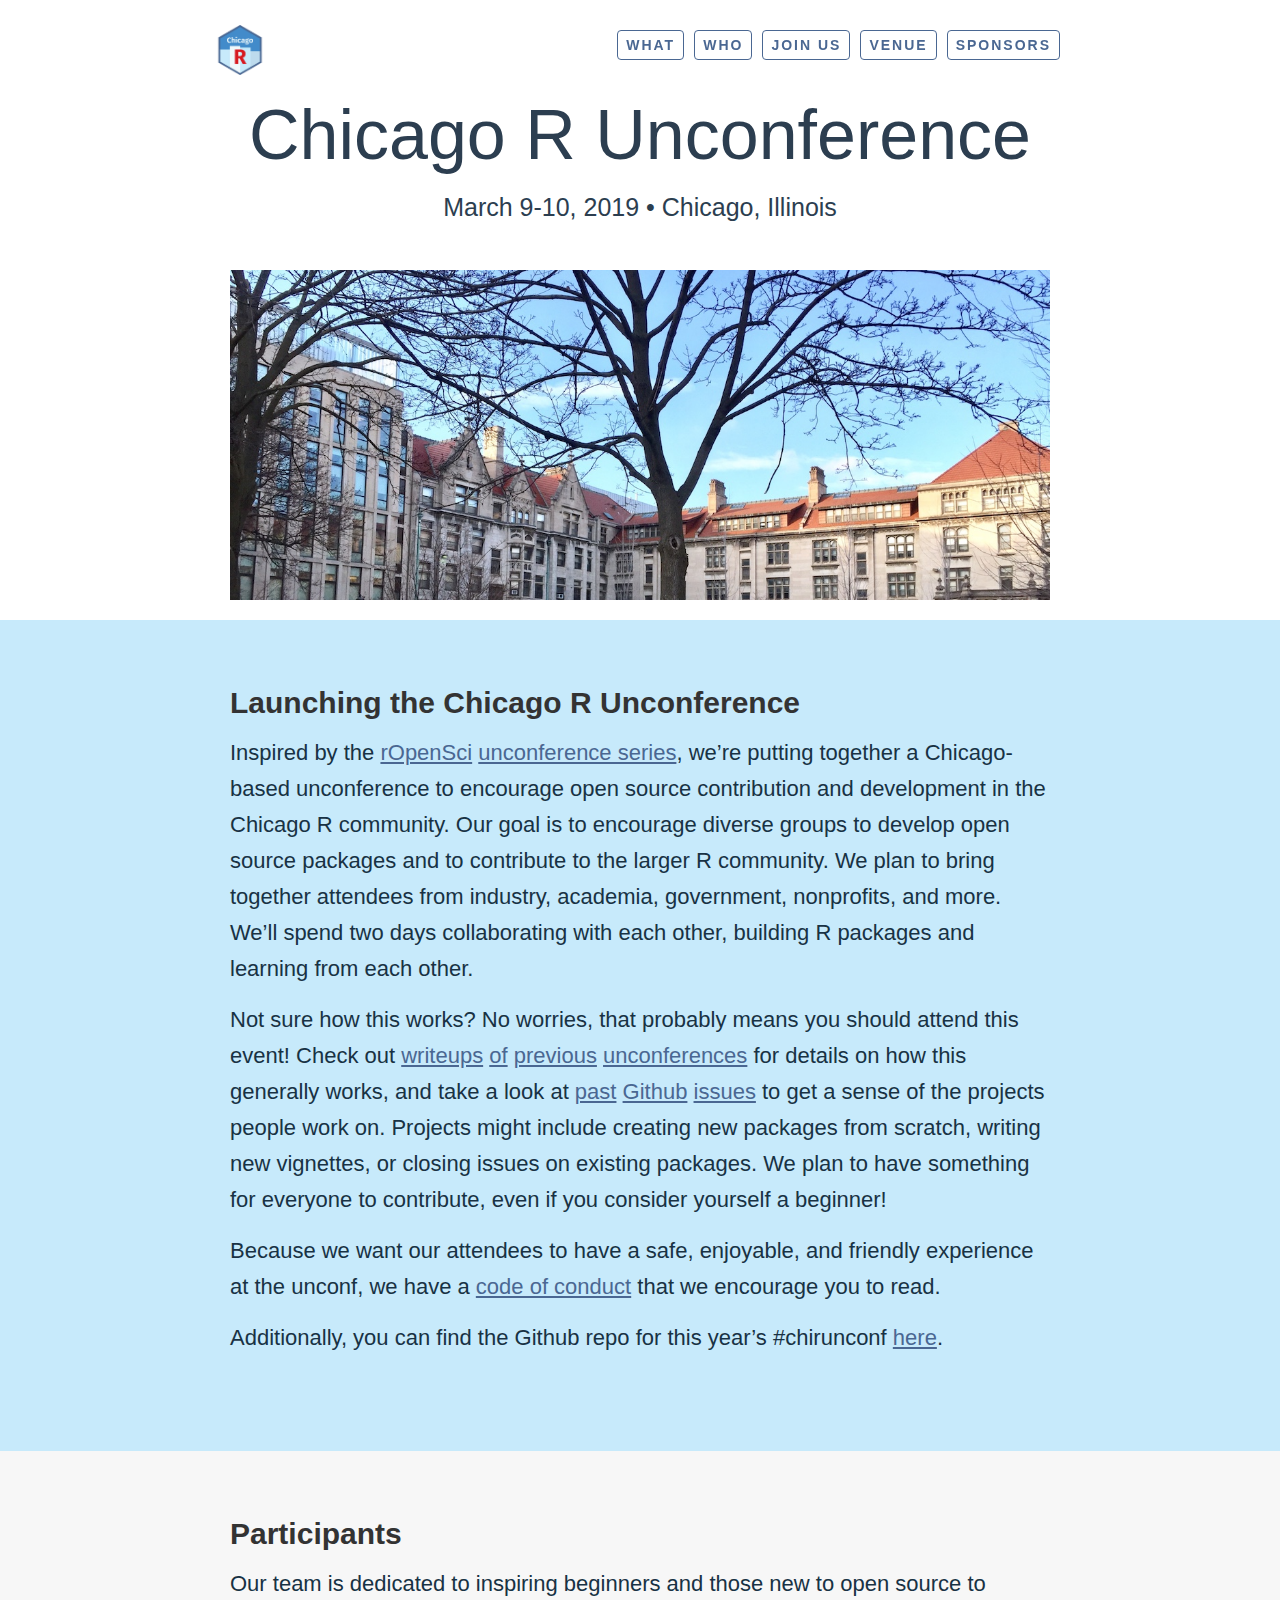
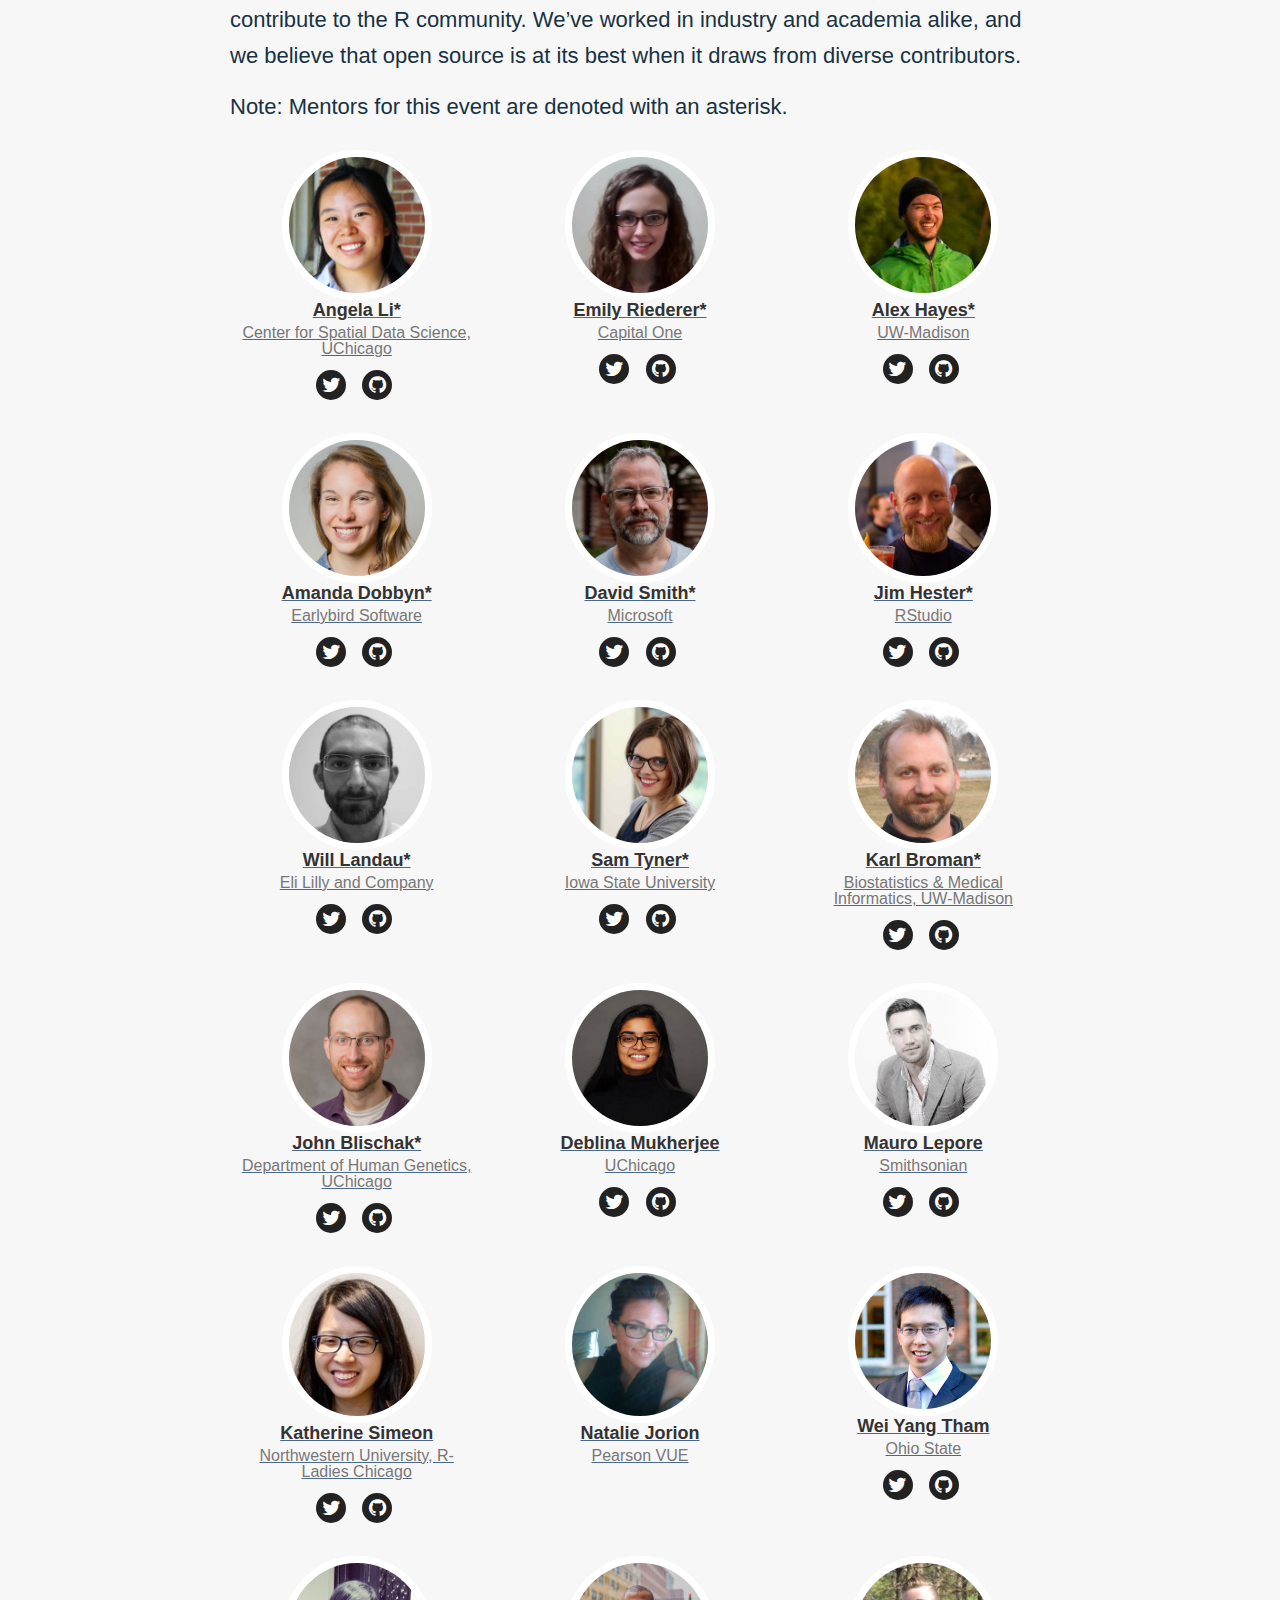
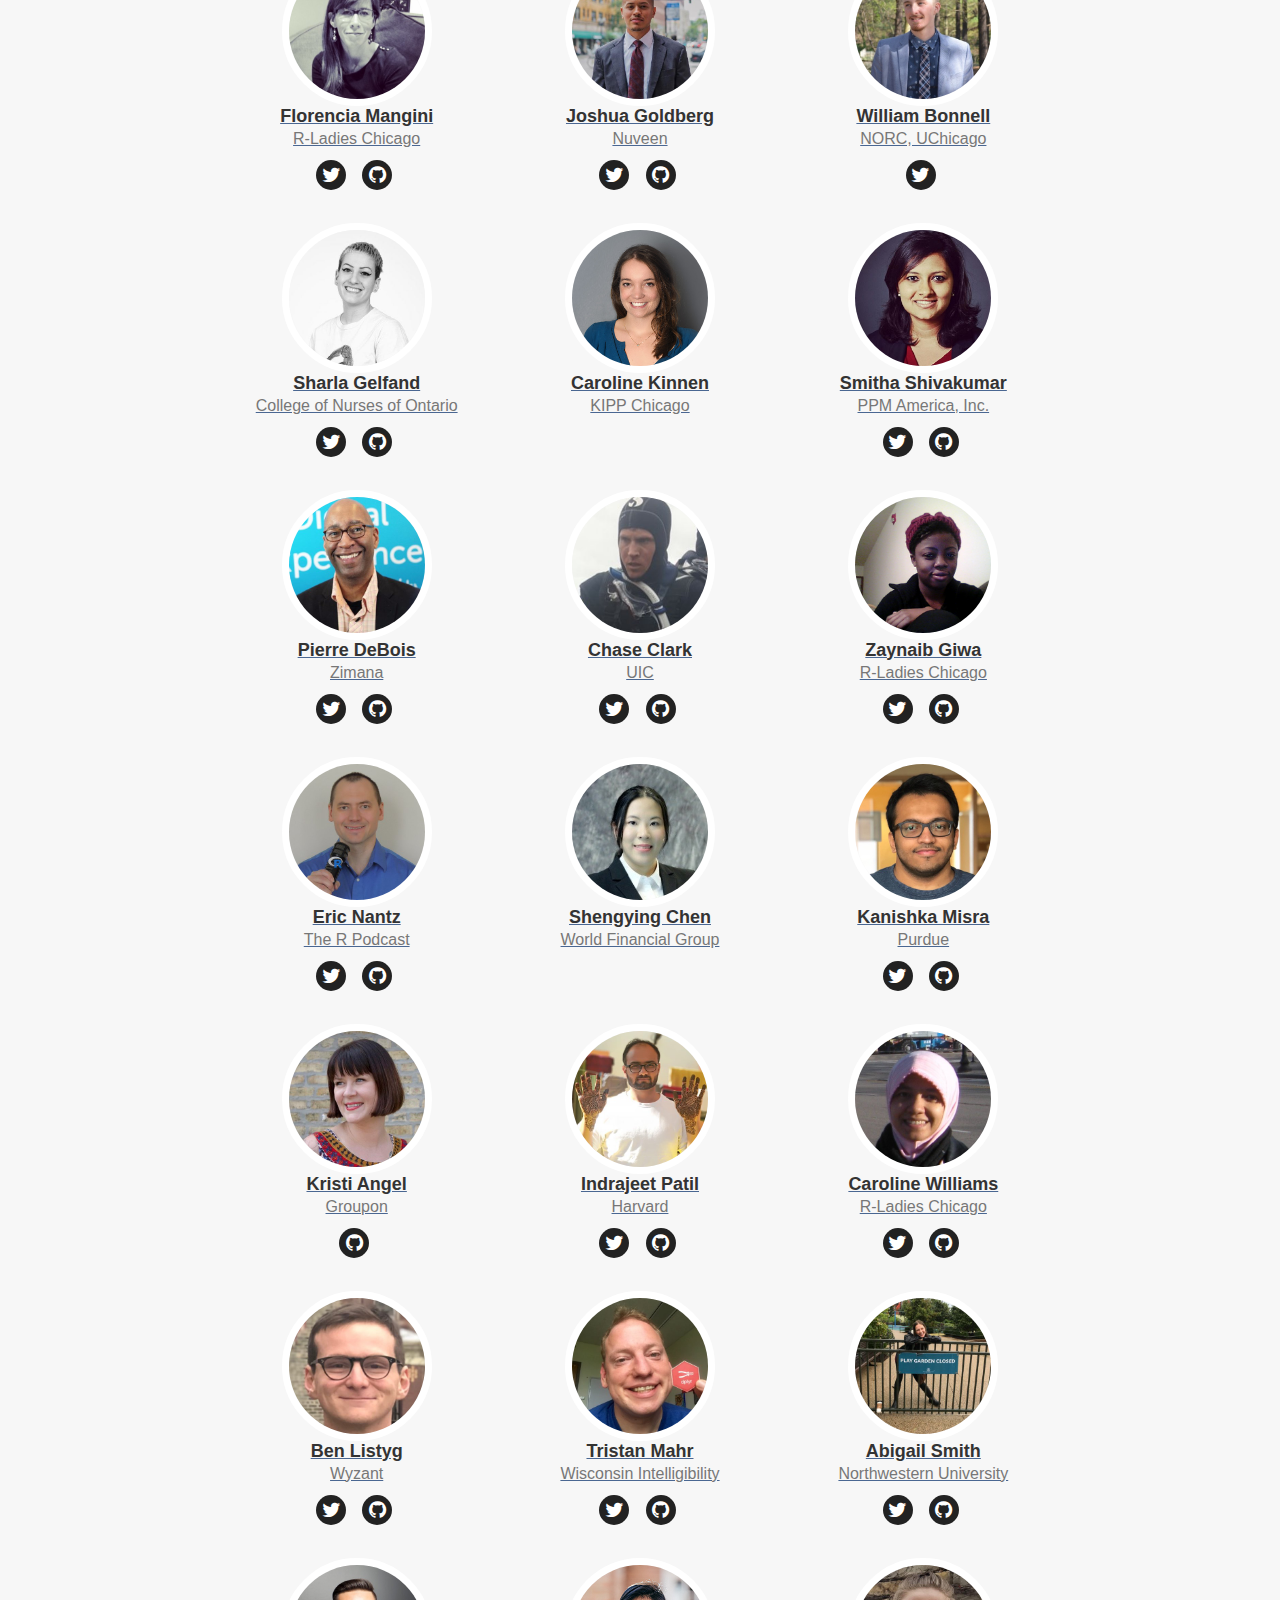
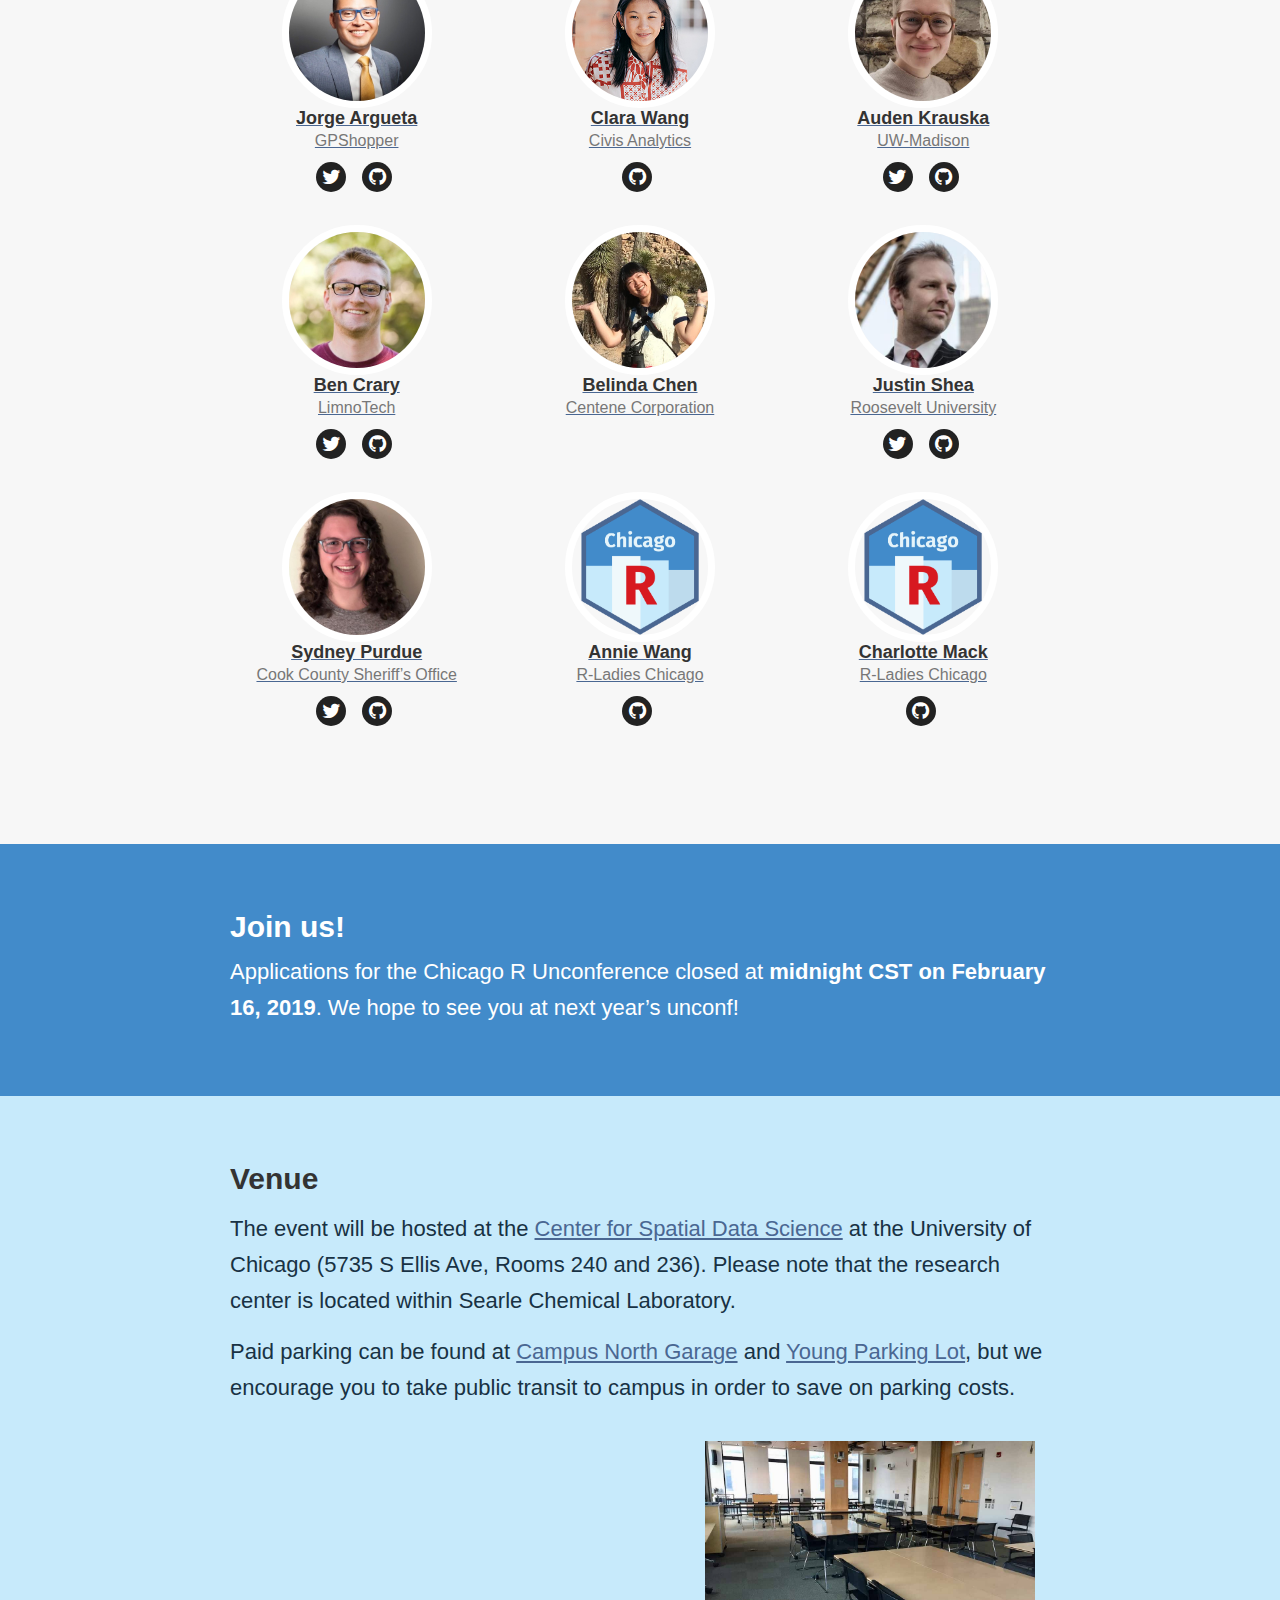
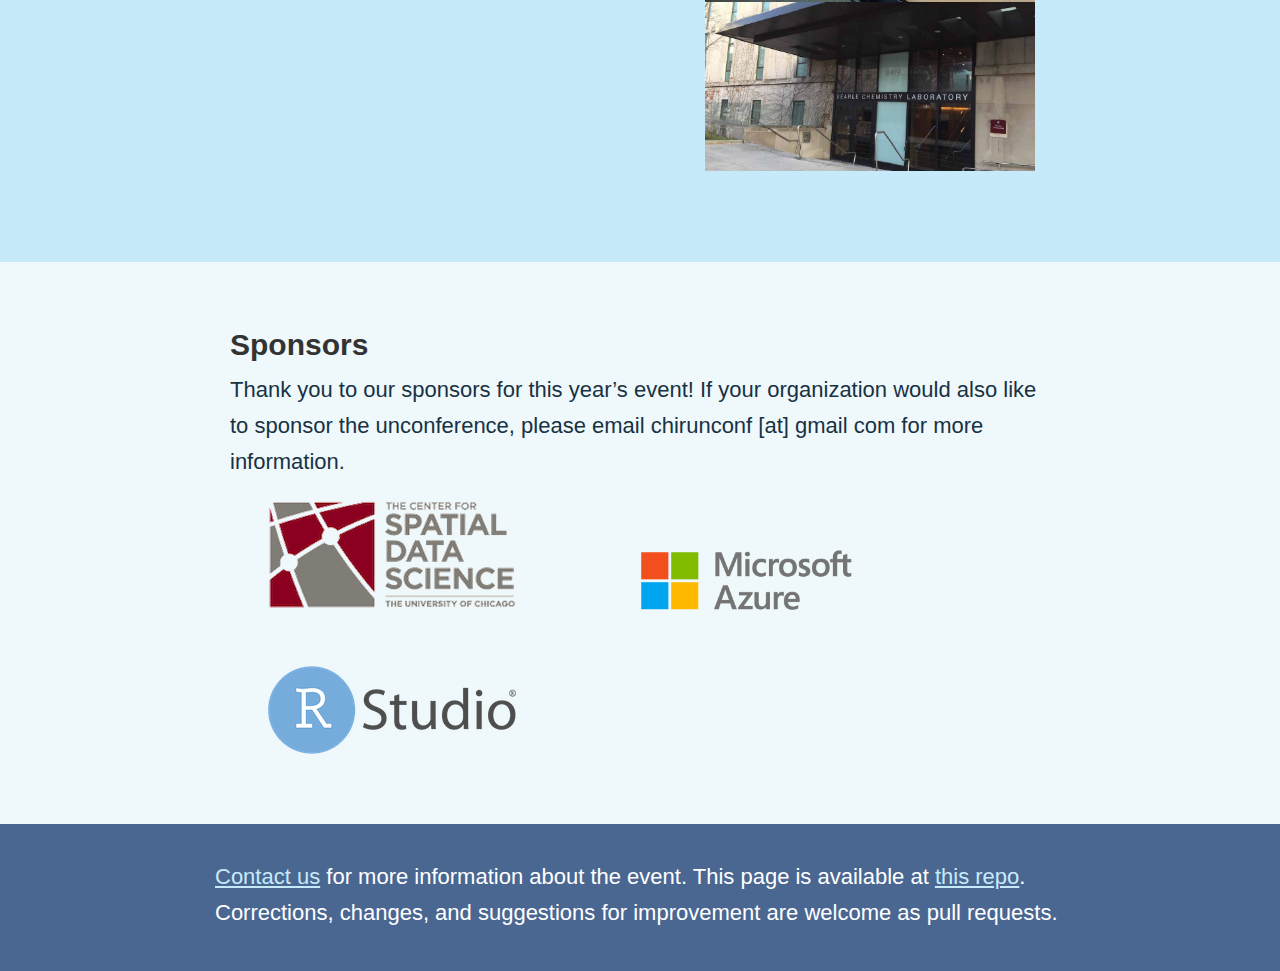
<file: index.html>
<!DOCTYPE html>
<html lang="en-us">

  <head>
  <meta charset="utf-8">
  <meta http-equiv="X-UA-Compatible" content="IE=edge">
  <meta name="viewport" content="width=device-width, initial-scale=1">
  <meta name="description" content="Chicago, Illinois. March 9-10 2018">
  <meta name="author" content="Chicago R Unconference">
  <meta name="generator" content="Hugo 0.49" />
  <title>Chicago R Unconference</title>
  <!-- Stylesheets -->
  <link href="/css/bootstrap-v3.3.7/bootstrap.min.css" rel="stylesheet">
  <link href="/css/ropensci.css" rel="stylesheet">
  <link href="/css/jquery.form-validator-v2.3.44/theme-default.min.css" rel="stylesheet">

  

  <!-- Custom Fonts -->
  <link href="/font-awesome-v4.7.0/css/font-awesome.min.css" rel="stylesheet" type="text/css">

  
    <link href="//fonts.googleapis.com/css?family=Droid+Serif:400,700,400italic,700italic" rel="stylesheet" type="text/css">
    <link href="//fonts.googleapis.com/css?family=Roboto+Slab:400,100,300,700" rel="stylesheet" type="text/css">
    <link href="https://fonts.googleapis.com/css?family=Montserrat" rel="stylesheet">
  

  

  <!-- HTML5 Shim and Respond.js IE8 support of HTML5 elements and media queries -->
  <!-- WARNING: Respond.js doesn't work if you view the page via file:// -->
  <!--[if lt IE 9]>
  <script src="https://oss.maxcdn.com/libs/html5shiv/3.7.0/html5shiv.js"></script>
  <script src="https://oss.maxcdn.com/libs/respond.js/1.4.2/respond.min.js"></script>
  <![endif]-->
</head>


  <body id="page-top" class="index">
    <!-- Navigation -->
<nav class="navbar navbar-default navbar-fixed-top">
  <div class="container">

    <!-- Brand and toggle get grouped for better mobile display -->
    <div class="navbar-header page-scroll">
      <button type="button" class="navbar-toggle" data-toggle="collapse" data-target="#bs-example-navbar-collapse-1">
        <span class="sr-only">Toggle navigation</span>
        <span class="icon-bar"></span>
        <span class="icon-bar"></span>
        <span class="icon-bar"></span>
      </button>
      
        <a class="navbar-brand page-scroll" href="/#page-top">
          
          <img src="/img/logo.png" class="img-responsive" alt="Chicago R Unconference">
        </a>
      

    </div>
    <!-- Collect the nav links, forms, and other content for toggling -->
    <div class="collapse navbar-collapse" id="bs-example-navbar-collapse-1">
      <ul class="nav navbar-nav navbar-right">
        <li class="hidden">
          <a href="/#page-top"></a>
        </li>

        

        
          <li>
            <a class="page-scroll" href="/#about">What</a>
          </li>
        

        
          <li>
            <a class="page-scroll" href="/#team">Who</a>
          </li>
        

        
          <li>
            <a class="page-scroll" href="/#joinus">Join Us</a>
          </li>
        


        
          <li>
            <a class="page-scroll" href="/#venue">Venue</a>
          </li>
        



        
          <li>
            <a class="page-scroll" href="/#sponsors">Sponsors</a>
          </li>
        


        

        
      </ul>
    </div>
    <!-- /.navbar-collapse -->
  </div>
  <!-- /.container-fluid -->
</nav>

    <!-- Hero -->
<header>
  <div class="container">
    <div class="intro-text">
      <div class="intro-lead-in">Chicago R Unconference</div>
      <div class="intro-heading">March 9-10, 2019 • Chicago, Illinois</div>
    <img src="../img/header.jpg" width=100%>
    </div>
  </div>
</header>


    
      <!-- About Section -->
<section id="about">
  <div class="container">
    <div class="row">
      <div class="col-lg-12 text-center">
        <h2 class="section-heading">Launching the Chicago R Unconference</h2>
        <h3 class="section-subheading text-muted"><p>Inspired by the <a href="https://ropensci.org/">rOpenSci</a> <a href="http://unconf18.ropensci.org/">unconference series</a>, we&rsquo;re putting together a Chicago-based unconference to encourage open source contribution and development in the Chicago R community. Our goal is to encourage diverse groups to develop open source packages and to contribute to the larger R community. We plan to bring together attendees from industry, academia, government, nonprofits, and more. We&rsquo;ll spend two days collaborating with each other, building R packages and learning from each other.</p>

<p>Not sure how this works? No worries, that probably means you should attend this event! Check out <a href="https://ropensci.org/blog/2017/10/31/ozunconf2017/">writeups</a> <a href="https://ropensci.org/blog/2017/11/17/unconf-sixtips/">of</a> <a href="https://ropensci.org/blog/2018/06/05/unconf18/">previous</a> <a href="https://blog.revolutionanalytics.com/2018/05/reflections-on-the-ropensci-unconference.html">unconferences</a> for details on how this generally works, and take a look at <a href="https://github.com/ropensci/unconf18/issues">past</a> <a href="https://github.com/ropensci/ozunconf18/issues/">Github</a> <a href="https://github.com/ropensci/unconf17">issues</a> to get a sense of the projects people work on. Projects might include creating new packages from scratch, writing new vignettes, or closing issues on existing packages. We plan to have something for everyone to contribute, even if you consider yourself a beginner!</p>

<p>Because we want our attendees to have a safe, enjoyable, and friendly experience at the unconf, we have a <a href="/coc">code of conduct</a> that we encourage you to read.</p>

<p>Additionally, you can find the Github repo for this year&rsquo;s #chirunconf <a href="https://github.com/chirunconf/chirunconf19">here</a>.</p>
</h3>
      </div>
    </div>
  </div>
</section>

    

    
      <!-- Team Section -->
<section id="team" class="bg-light-gray">
  <div class="container">
    <div class="row">
      <div class="col-lg-12 text-center">
        <h2 class="section-heading">Participants</h2>
        <h3 class="section-subheading text-mutedwith "><p>Our team is dedicated to inspiring beginners and those new to open source to contribute to the R community. We&rsquo;ve worked in industry and academia alike, and we believe that open source is at its best when it draws from diverse contributors.</p>

<p>Note: Mentors for this event are denoted with an asterisk.</p>
</h3>
      </div>
    </div>
    <div class="row flexbox">
      
        <div class="col-sm-4 col">
          <div class="team-member">
            
            <a href="https://www.angela-li.github.io">
            <img src="/img/team/angela-li.jpg" class="img-responsive img-circle" alt="Angela Li*" height=150 width=150>
            <h3>Angela Li*</h3>

            
            <h4>Center for Spatial Data Science, UChicago</h4>
            
            

            

            
            </a>

            <ul class="list-inline social-buttons">
            
            <li><a href="http://twitter.com/CivicAngela"><i class="fa fa-twitter"></i></a></li>
            
            
            <li><a href="http://github.com/angela-li"><i class="fa fa-github"></i></a></li>
            
            </ul>

            

          </div>
        </div>
      
        <div class="col-sm-4 col">
          <div class="team-member">
            
            <a href="https://www.emilyriederer.netlify.com">
            <img src="/img/team/emily-riederer.jpg" class="img-responsive img-circle" alt="Emily Riederer*" height=150 width=150>
            <h3>Emily Riederer*</h3>

            
            <h4>Capital One</h4>
            
            

            

            
            </a>

            <ul class="list-inline social-buttons">
            
            <li><a href="http://twitter.com/EmilyRiederer"><i class="fa fa-twitter"></i></a></li>
            
            
            <li><a href="http://github.com/EmilyRiederer"><i class="fa fa-github"></i></a></li>
            
            </ul>

            

          </div>
        </div>
      
        <div class="col-sm-4 col">
          <div class="team-member">
            
            <a href="https://www.alexpghayes.com">
            <img src="/img/team/alex-hayes.jpeg" class="img-responsive img-circle" alt="Alex Hayes*" height=150 width=150>
            <h3>Alex Hayes*</h3>

            
            <h4>UW-Madison</h4>
            
            

            

            
            </a>

            <ul class="list-inline social-buttons">
            
            <li><a href="http://twitter.com/alexpghayes"><i class="fa fa-twitter"></i></a></li>
            
            
            <li><a href="http://github.com/alexpghayes"><i class="fa fa-github"></i></a></li>
            
            </ul>

            

          </div>
        </div>
      
        <div class="col-sm-4 col">
          <div class="team-member">
            
            <a href="https://dobb.ae">
            <img src="/img/team/amanda-dobbyn.jpeg" class="img-responsive img-circle" alt="Amanda Dobbyn*" height=150 width=150>
            <h3>Amanda Dobbyn*</h3>

            
            <h4>Earlybird Software</h4>
            
            

            

            
            </a>

            <ul class="list-inline social-buttons">
            
            <li><a href="http://twitter.com/dobbleobble"><i class="fa fa-twitter"></i></a></li>
            
            
            <li><a href="http://github.com/aedobbyn"><i class="fa fa-github"></i></a></li>
            
            </ul>

            

          </div>
        </div>
      
        <div class="col-sm-4 col">
          <div class="team-member">
            
            <a href="http://blog.revolutionanalytics.com">
            <img src="/img/team/david-smith.jpg" class="img-responsive img-circle" alt="David Smith*" height=150 width=150>
            <h3>David Smith*</h3>

            
            <h4>Microsoft</h4>
            
            

            

            
            </a>

            <ul class="list-inline social-buttons">
            
            <li><a href="http://twitter.com/revodavid"><i class="fa fa-twitter"></i></a></li>
            
            
            <li><a href="http://github.com/revodavid"><i class="fa fa-github"></i></a></li>
            
            </ul>

            

          </div>
        </div>
      
        <div class="col-sm-4 col">
          <div class="team-member">
            
            <a href="https://www.jimhester.com">
            <img src="/img/team/jim-hester.jpg" class="img-responsive img-circle" alt="Jim Hester*" height=150 width=150>
            <h3>Jim Hester*</h3>

            
            <h4>RStudio</h4>
            
            

            

            
            </a>

            <ul class="list-inline social-buttons">
            
            <li><a href="http://twitter.com/jimhester_"><i class="fa fa-twitter"></i></a></li>
            
            
            <li><a href="http://github.com/jimhester"><i class="fa fa-github"></i></a></li>
            
            </ul>

            

          </div>
        </div>
      
        <div class="col-sm-4 col">
          <div class="team-member">
            
            <a href="https://wlandau.github.io">
            <img src="/img/team/will-landau.jpg" class="img-responsive img-circle" alt="Will Landau*" height=150 width=150>
            <h3>Will Landau*</h3>

            
            <h4>Eli Lilly and Company</h4>
            
            

            

            
            </a>

            <ul class="list-inline social-buttons">
            
            <li><a href="http://twitter.com/wmlandau"><i class="fa fa-twitter"></i></a></li>
            
            
            <li><a href="http://github.com/wlandau"><i class="fa fa-github"></i></a></li>
            
            </ul>

            

          </div>
        </div>
      
        <div class="col-sm-4 col">
          <div class="team-member">
            
            <a href="https://sctyner.github.io">
            <img src="/img/team/sam-tyner.png" class="img-responsive img-circle" alt="Sam Tyner*" height=150 width=150>
            <h3>Sam Tyner*</h3>

            
            <h4>Iowa State University</h4>
            
            

            

            
            </a>

            <ul class="list-inline social-buttons">
            
            <li><a href="http://twitter.com/sctyner"><i class="fa fa-twitter"></i></a></li>
            
            
            <li><a href="http://github.com/sctyner"><i class="fa fa-github"></i></a></li>
            
            </ul>

            

          </div>
        </div>
      
        <div class="col-sm-4 col">
          <div class="team-member">
            
            <a href="https://kbroman.org">
            <img src="/img/team/karl-broman.jpg" class="img-responsive img-circle" alt="Karl Broman*" height=150 width=150>
            <h3>Karl Broman*</h3>

            
            <h4>Biostatistics &amp; Medical Informatics, UW-Madison</h4>
            
            

            

            
            </a>

            <ul class="list-inline social-buttons">
            
            <li><a href="http://twitter.com/kwbroman"><i class="fa fa-twitter"></i></a></li>
            
            
            <li><a href="http://github.com/kwbroman"><i class="fa fa-github"></i></a></li>
            
            </ul>

            

          </div>
        </div>
      
        <div class="col-sm-4 col">
          <div class="team-member">
            
            <a href="https://jdblischak.com/">
            <img src="/img/team/john-blischak.jpg" class="img-responsive img-circle" alt="John Blischak*" height=150 width=150>
            <h3>John Blischak*</h3>

            
            <h4>Department of Human Genetics, UChicago</h4>
            
            

            

            
            </a>

            <ul class="list-inline social-buttons">
            
            <li><a href="http://twitter.com/jdblischak"><i class="fa fa-twitter"></i></a></li>
            
            
            <li><a href="http://github.com/jdblischak"><i class="fa fa-github"></i></a></li>
            
            </ul>

            

          </div>
        </div>
      
        <div class="col-sm-4 col">
          <div class="team-member">
            
            <a href="">
            <img src="/img/team/deblina-mukherjee.jpeg" class="img-responsive img-circle" alt="Deblina Mukherjee" height=150 width=150>
            <h3>Deblina Mukherjee</h3>

            
            <h4>UChicago</h4>
            
            

            

            
            </a>

            <ul class="list-inline social-buttons">
            
            <li><a href="http://twitter.com/deblnia"><i class="fa fa-twitter"></i></a></li>
            
            
            <li><a href="http://github.com/deblnia"><i class="fa fa-github"></i></a></li>
            
            </ul>

            

          </div>
        </div>
      
        <div class="col-sm-4 col">
          <div class="team-member">
            
            <a href="https://maurolepore.github.io/">
            <img src="/img/team/mauro-lepore.jpg" class="img-responsive img-circle" alt="Mauro Lepore" height=150 width=150>
            <h3>Mauro Lepore</h3>

            
            <h4>Smithsonian</h4>
            
            

            

            
            </a>

            <ul class="list-inline social-buttons">
            
            <li><a href="http://twitter.com/mauro_lepore"><i class="fa fa-twitter"></i></a></li>
            
            
            <li><a href="http://github.com/maurolepore"><i class="fa fa-github"></i></a></li>
            
            </ul>

            

          </div>
        </div>
      
        <div class="col-sm-4 col">
          <div class="team-member">
            
            <a href="">
            <img src="/img/team/katherine-simeon.jpg" class="img-responsive img-circle" alt="Katherine Simeon" height=150 width=150>
            <h3>Katherine Simeon</h3>

            
            <h4>Northwestern University, R-Ladies Chicago</h4>
            
            

            

            
            </a>

            <ul class="list-inline social-buttons">
            
            <li><a href="http://twitter.com/kitkatbar429"><i class="fa fa-twitter"></i></a></li>
            
            
            <li><a href="http://github.com/katherinesimeon"><i class="fa fa-github"></i></a></li>
            
            </ul>

            

          </div>
        </div>
      
        <div class="col-sm-4 col">
          <div class="team-member">
            
            <a href="https://nataliejorion.com">
            <img src="/img/team/natalie-jorion.jpg" class="img-responsive img-circle" alt="Natalie Jorion" height=150 width=150>
            <h3>Natalie Jorion</h3>

            
            <h4>Pearson VUE</h4>
            
            

            

            
            </a>

            <ul class="list-inline social-buttons">
            
            
            </ul>

            

          </div>
        </div>
      
        <div class="col-sm-4 col">
          <div class="team-member">
            
            <a href="https://wytham.rbind.io/">
            <img src="/img/team/wei-yang-tham.jpeg" class="img-responsive img-circle" alt="Wei Yang Tham" height=150 width=150>
            <h3>Wei Yang Tham</h3>

            
            <h4>Ohio State</h4>
            
            

            

            
            </a>

            <ul class="list-inline social-buttons">
            
            <li><a href="http://twitter.com/wytham88"><i class="fa fa-twitter"></i></a></li>
            
            
            <li><a href="http://github.com/weiyangtham"><i class="fa fa-github"></i></a></li>
            
            </ul>

            

          </div>
        </div>
      
        <div class="col-sm-4 col">
          <div class="team-member">
            
            <a href="https://thinkingondata.com">
            <img src="/img/team/florencia-mangini.jpeg" class="img-responsive img-circle" alt="Florencia Mangini" height=150 width=150>
            <h3>Florencia Mangini</h3>

            
            <h4>R-Ladies Chicago</h4>
            
            

            

            
            </a>

            <ul class="list-inline social-buttons">
            
            <li><a href="http://twitter.com/manginiflor"><i class="fa fa-twitter"></i></a></li>
            
            
            <li><a href="http://github.com/frm1789"><i class="fa fa-github"></i></a></li>
            
            </ul>

            

          </div>
        </div>
      
        <div class="col-sm-4 col">
          <div class="team-member">
            
            <a href="">
            <img src="/img/team/josh-goldberg.jpeg" class="img-responsive img-circle" alt="Joshua Goldberg" height=150 width=150>
            <h3>Joshua Goldberg</h3>

            
            <h4>Nuveen</h4>
            
            

            

            
            </a>

            <ul class="list-inline social-buttons">
            
            <li><a href="http://twitter.com/goldbergdata"><i class="fa fa-twitter"></i></a></li>
            
            
            <li><a href="http://github.com/goldbergdata"><i class="fa fa-github"></i></a></li>
            
            </ul>

            

          </div>
        </div>
      
        <div class="col-sm-4 col">
          <div class="team-member">
            
            <a href="">
            <img src="/img/team/william-bonnell.jpeg" class="img-responsive img-circle" alt="William Bonnell" height=150 width=150>
            <h3>William Bonnell</h3>

            
            <h4>NORC, UChicago</h4>
            
            

            

            
            </a>

            <ul class="list-inline social-buttons">
            
            <li><a href="http://twitter.com/_willdebras"><i class="fa fa-twitter"></i></a></li>
            
            
            </ul>

            

          </div>
        </div>
      
        <div class="col-sm-4 col">
          <div class="team-member">
            
            <a href="https://sharla.party/">
            <img src="/img/team/sharla-gelfand.jpeg" class="img-responsive img-circle" alt="Sharla Gelfand" height=150 width=150>
            <h3>Sharla Gelfand</h3>

            
            <h4>College of Nurses of Ontario</h4>
            
            

            

            
            </a>

            <ul class="list-inline social-buttons">
            
            <li><a href="http://twitter.com/sharlagelfand"><i class="fa fa-twitter"></i></a></li>
            
            
            <li><a href="http://github.com/sharlagelfand"><i class="fa fa-github"></i></a></li>
            
            </ul>

            

          </div>
        </div>
      
        <div class="col-sm-4 col">
          <div class="team-member">
            
            <a href="">
            <img src="/img/team/caroline-kinnen.jpeg" class="img-responsive img-circle" alt="Caroline Kinnen" height=150 width=150>
            <h3>Caroline Kinnen</h3>

            
            <h4>KIPP Chicago</h4>
            
            

            

            
            </a>

            <ul class="list-inline social-buttons">
            
            
            </ul>

            

          </div>
        </div>
      
        <div class="col-sm-4 col">
          <div class="team-member">
            
            <a href="">
            <img src="/img/team/smitha-shivakumar.jpeg" class="img-responsive img-circle" alt="Smitha Shivakumar" height=150 width=150>
            <h3>Smitha Shivakumar</h3>

            
            <h4>PPM America, Inc.</h4>
            
            

            

            
            </a>

            <ul class="list-inline social-buttons">
            
            <li><a href="http://twitter.com/SmithaShivakuma"><i class="fa fa-twitter"></i></a></li>
            
            
            <li><a href="http://github.com/SmithaShivakumar"><i class="fa fa-github"></i></a></li>
            
            </ul>

            

          </div>
        </div>
      
        <div class="col-sm-4 col">
          <div class="team-member">
            
            <a href="">
            <img src="/img/team/pierre-debois.jpg" class="img-responsive img-circle" alt="Pierre DeBois" height=150 width=150>
            <h3>Pierre DeBois</h3>

            
            <h4>Zimana</h4>
            
            

            

            
            </a>

            <ul class="list-inline social-buttons">
            
            <li><a href="http://twitter.com/zimanaanalytics"><i class="fa fa-twitter"></i></a></li>
            
            
            <li><a href="http://github.com/zimana"><i class="fa fa-github"></i></a></li>
            
            </ul>

            

          </div>
        </div>
      
        <div class="col-sm-4 col">
          <div class="team-member">
            
            <a href="chasemc.github.io">
            <img src="/img/team/chase-clark.jpg" class="img-responsive img-circle" alt="Chase Clark" height=150 width=150>
            <h3>Chase Clark</h3>

            
            <h4>UIC</h4>
            
            

            

            
            </a>

            <ul class="list-inline social-buttons">
            
            <li><a href="http://twitter.com/ChasingMicrobes"><i class="fa fa-twitter"></i></a></li>
            
            
            <li><a href="http://github.com/chasemc"><i class="fa fa-github"></i></a></li>
            
            </ul>

            

          </div>
        </div>
      
        <div class="col-sm-4 col">
          <div class="team-member">
            
            <a href="https://medium.com/@zaynaibg">
            <img src="/img/team/zaynaib-giwa.png" class="img-responsive img-circle" alt="Zaynaib Giwa" height=150 width=150>
            <h3>Zaynaib Giwa</h3>

            
            <h4>R-Ladies Chicago</h4>
            
            

            

            
            </a>

            <ul class="list-inline social-buttons">
            
            <li><a href="http://twitter.com/AmazingSpeciali"><i class="fa fa-twitter"></i></a></li>
            
            
            <li><a href="http://github.com/Zaynaib"><i class="fa fa-github"></i></a></li>
            
            </ul>

            

          </div>
        </div>
      
        <div class="col-sm-4 col">
          <div class="team-member">
            
            <a href="https://r-podcast.org">
            <img src="/img/team/eric-nantz.jpg" class="img-responsive img-circle" alt="Eric Nantz" height=150 width=150>
            <h3>Eric Nantz</h3>

            
            <h4>The R Podcast</h4>
            
            

            

            
            </a>

            <ul class="list-inline social-buttons">
            
            <li><a href="http://twitter.com/theRcast"><i class="fa fa-twitter"></i></a></li>
            
            
            <li><a href="http://github.com/rpodcast"><i class="fa fa-github"></i></a></li>
            
            </ul>

            

          </div>
        </div>
      
        <div class="col-sm-4 col">
          <div class="team-member">
            
            <a href="">
            <img src="/img/team/shengying-chen.jpeg" class="img-responsive img-circle" alt="Shengying Chen" height=150 width=150>
            <h3>Shengying Chen</h3>

            
            <h4>World Financial Group</h4>
            
            

            

            
            </a>

            <ul class="list-inline social-buttons">
            
            
            </ul>

            

          </div>
        </div>
      
        <div class="col-sm-4 col">
          <div class="team-member">
            
            <a href="https://kanishka.xyz">
            <img src="/img/team/kanishka-misra.jpg" class="img-responsive img-circle" alt="Kanishka Misra" height=150 width=150>
            <h3>Kanishka Misra</h3>

            
            <h4>Purdue</h4>
            
            

            

            
            </a>

            <ul class="list-inline social-buttons">
            
            <li><a href="http://twitter.com/iamasharkskin"><i class="fa fa-twitter"></i></a></li>
            
            
            <li><a href="http://github.com/kanishkamisra"><i class="fa fa-github"></i></a></li>
            
            </ul>

            

          </div>
        </div>
      
        <div class="col-sm-4 col">
          <div class="team-member">
            
            <a href="">
            <img src="/img/team/kristi-angel.jpg" class="img-responsive img-circle" alt="Kristi Angel" height=150 width=150>
            <h3>Kristi Angel</h3>

            
            <h4>Groupon</h4>
            
            

            

            
            </a>

            <ul class="list-inline social-buttons">
            
            
            <li><a href="http://github.com/kangel09"><i class="fa fa-github"></i></a></li>
            
            </ul>

            

          </div>
        </div>
      
        <div class="col-sm-4 col">
          <div class="team-member">
            
            <a href="https://sites.google.com/site/indrajeetspatilmorality/">
            <img src="/img/team/indrajeet-patil.jpg" class="img-responsive img-circle" alt="Indrajeet Patil" height=150 width=150>
            <h3>Indrajeet Patil</h3>

            
            <h4>Harvard</h4>
            
            

            

            
            </a>

            <ul class="list-inline social-buttons">
            
            <li><a href="http://twitter.com/patilindrajeets"><i class="fa fa-twitter"></i></a></li>
            
            
            <li><a href="http://github.com/IndrajeetPatil"><i class="fa fa-github"></i></a></li>
            
            </ul>

            

          </div>
        </div>
      
        <div class="col-sm-4 col">
          <div class="team-member">
            
            <a href="https://ASGchicago.github.io">
            <img src="/img/team/caroline-williams.jpg" class="img-responsive img-circle" alt="Caroline Williams" height=150 width=150>
            <h3>Caroline Williams</h3>

            
            <h4>R-Ladies Chicago</h4>
            
            

            

            
            </a>

            <ul class="list-inline social-buttons">
            
            <li><a href="http://twitter.com/ckwill36"><i class="fa fa-twitter"></i></a></li>
            
            
            <li><a href="http://github.com/ckwms63"><i class="fa fa-github"></i></a></li>
            
            </ul>

            

          </div>
        </div>
      
        <div class="col-sm-4 col">
          <div class="team-member">
            
            <a href="https://blistyg.github.io/">
            <img src="/img/team/ben-listyg.jpg" class="img-responsive img-circle" alt="Ben Listyg" height=150 width=150>
            <h3>Ben Listyg</h3>

            
            <h4>Wyzant</h4>
            
            

            

            
            </a>

            <ul class="list-inline social-buttons">
            
            <li><a href="http://twitter.com/benlistyg"><i class="fa fa-twitter"></i></a></li>
            
            
            <li><a href="http://github.com/blistyg"><i class="fa fa-github"></i></a></li>
            
            </ul>

            

          </div>
        </div>
      
        <div class="col-sm-4 col">
          <div class="team-member">
            
            <a href="https://www.tjmahr.com/">
            <img src="/img/team/tristan-mahr.jpg" class="img-responsive img-circle" alt="Tristan Mahr" height=150 width=150>
            <h3>Tristan Mahr</h3>

            
            <h4>Wisconsin Intelligibility</h4>
            
            

            

            
            </a>

            <ul class="list-inline social-buttons">
            
            <li><a href="http://twitter.com/tjmahr"><i class="fa fa-twitter"></i></a></li>
            
            
            <li><a href="http://github.com/tjmahr"><i class="fa fa-github"></i></a></li>
            
            </ul>

            

          </div>
        </div>
      
        <div class="col-sm-4 col">
          <div class="team-member">
            
            <a href="https://abbylsmith.github.io/">
            <img src="/img/team/abigail-smith.jpg" class="img-responsive img-circle" alt="Abigail Smith" height=150 width=150>
            <h3>Abigail Smith</h3>

            
            <h4>Northwestern University</h4>
            
            

            

            
            </a>

            <ul class="list-inline social-buttons">
            
            <li><a href="http://twitter.com/flabbysmith"><i class="fa fa-twitter"></i></a></li>
            
            
            <li><a href="http://github.com/abbylsmith"><i class="fa fa-github"></i></a></li>
            
            </ul>

            

          </div>
        </div>
      
        <div class="col-sm-4 col">
          <div class="team-member">
            
            <a href="">
            <img src="/img/team/jorge-argueta.jpeg" class="img-responsive img-circle" alt="Jorge Argueta" height=150 width=150>
            <h3>Jorge Argueta</h3>

            
            <h4>GPShopper</h4>
            
            

            

            
            </a>

            <ul class="list-inline social-buttons">
            
            <li><a href="http://twitter.com/jorgeargueta"><i class="fa fa-twitter"></i></a></li>
            
            
            <li><a href="http://github.com/ArgData"><i class="fa fa-github"></i></a></li>
            
            </ul>

            

          </div>
        </div>
      
        <div class="col-sm-4 col">
          <div class="team-member">
            
            <a href="https://froodypol.wordpress.com/">
            <img src="/img/team/clara-wang.jpg" class="img-responsive img-circle" alt="Clara Wang" height=150 width=150>
            <h3>Clara Wang</h3>

            
            <h4>Civis Analytics</h4>
            
            

            

            
            </a>

            <ul class="list-inline social-buttons">
            
            
            <li><a href="http://github.com/cwang23"><i class="fa fa-github"></i></a></li>
            
            </ul>

            

          </div>
        </div>
      
        <div class="col-sm-4 col">
          <div class="team-member">
            
            <a href="">
            <img src="/img/team/auden-krauska.jpg" class="img-responsive img-circle" alt="Auden Krauska" height=150 width=150>
            <h3>Auden Krauska</h3>

            
            <h4>UW-Madison</h4>
            
            

            

            
            </a>

            <ul class="list-inline social-buttons">
            
            <li><a href="http://twitter.com/krauskae"><i class="fa fa-twitter"></i></a></li>
            
            
            <li><a href="http://github.com/krauskae"><i class="fa fa-github"></i></a></li>
            
            </ul>

            

          </div>
        </div>
      
        <div class="col-sm-4 col">
          <div class="team-member">
            
            <a href="">
            <img src="/img/team/ben-crary.jpg" class="img-responsive img-circle" alt="Ben Crary" height=150 width=150>
            <h3>Ben Crary</h3>

            
            <h4>LimnoTech</h4>
            
            

            

            
            </a>

            <ul class="list-inline social-buttons">
            
            <li><a href="http://twitter.com/crary016"><i class="fa fa-twitter"></i></a></li>
            
            
            <li><a href="http://github.com/benjamincrary"><i class="fa fa-github"></i></a></li>
            
            </ul>

            

          </div>
        </div>
      
        <div class="col-sm-4 col">
          <div class="team-member">
            
            <a href="">
            <img src="/img/team/belinda-chen.jpg" class="img-responsive img-circle" alt="Belinda Chen" height=150 width=150>
            <h3>Belinda Chen</h3>

            
            <h4>Centene Corporation</h4>
            
            

            

            
            </a>

            <ul class="list-inline social-buttons">
            
            
            </ul>

            

          </div>
        </div>
      
        <div class="col-sm-4 col">
          <div class="team-member">
            
            <a href="">
            <img src="/img/team/justin-shea.jpg" class="img-responsive img-circle" alt="Justin Shea" height=150 width=150>
            <h3>Justin Shea</h3>

            
            <h4>Roosevelt University</h4>
            
            

            

            
            </a>

            <ul class="list-inline social-buttons">
            
            <li><a href="http://twitter.com/justinmshea"><i class="fa fa-twitter"></i></a></li>
            
            
            <li><a href="http://github.com/JustinMShea"><i class="fa fa-github"></i></a></li>
            
            </ul>

            

          </div>
        </div>
      
        <div class="col-sm-4 col">
          <div class="team-member">
            
            <a href="sydneykpurdue.wordpress.com">
            <img src="/img/team/sydney-purdue.jpg" class="img-responsive img-circle" alt="Sydney Purdue" height=150 width=150>
            <h3>Sydney Purdue</h3>

            
            <h4>Cook County Sheriff&rsquo;s Office</h4>
            
            

            

            
            </a>

            <ul class="list-inline social-buttons">
            
            <li><a href="http://twitter.com/Sydney_NotAUS"><i class="fa fa-twitter"></i></a></li>
            
            
            <li><a href="http://github.com/skpurdue"><i class="fa fa-github"></i></a></li>
            
            </ul>

            

          </div>
        </div>
      
        <div class="col-sm-4 col">
          <div class="team-member">
            
            <a href="">
            <img src="/img/team/logo.png" class="img-responsive img-circle" alt="Annie Wang" height=150 width=150>
            <h3>Annie Wang</h3>

            
            <h4>R-Ladies Chicago</h4>
            
            

            

            
            </a>

            <ul class="list-inline social-buttons">
            
            
            <li><a href="http://github.com/anniew"><i class="fa fa-github"></i></a></li>
            
            </ul>

            

          </div>
        </div>
      
        <div class="col-sm-4 col">
          <div class="team-member">
            
            <a href="https://rpubs.com/cymack">
            <img src="/img/team/logo.png" class="img-responsive img-circle" alt="Charlotte Mack" height=150 width=150>
            <h3>Charlotte Mack</h3>

            
            <h4>R-Ladies Chicago</h4>
            
            

            

            
            </a>

            <ul class="list-inline social-buttons">
            
            
            <li><a href="http://github.com/cymack"><i class="fa fa-github"></i></a></li>
            
            </ul>

            

          </div>
        </div>
      
    </div>
    <div class="row">
      <div class="col-lg-8 col-lg-offset-2 text-center">
        <p class="large text-muted"></p>
      </div>
    </div>
  </div>
</section>

    

    
      <!-- Services -->
<section id="joinus" class="bg-joinus">
  <div class="container">
    <div class="row">
      <div class="col-lg-12">
        <h2 class="section-heading">Join us!</h2>
        <div class="joinus">Applications for the Chicago R Unconference closed at <strong>midnight CST on February 16, 2019</strong>. We hope to see you at next year&rsquo;s unconf!</div>
      </div>
    </div>
  </div>
</section>

    

    
      <!-- Services -->
<section id="venue">
  <div class="container">
    <div class="row">
      <div class="col-lg-12 text-center">
        <h2 class="section-heading">Venue</h2>
        <h3 class="section-subheading text-muted"><p>The event will be hosted at the <a href="https://spatial.uchicago.edu">Center for Spatial Data Science</a> at the University of Chicago (5735 S Ellis Ave, Rooms 240 and 236). Please note that the research center is located within Searle Chemical Laboratory.</p>

<p>Paid parking can be found at <a href="https://maps.uchicago.edu//location/campus-north-parking-structure-parking/">Campus North Garage</a> and <a href="https://maps.uchicago.edu//location/young-parking-lot/">Young Parking Lot</a>, but we encourage you to take public transit to campus in order to save on parking costs.</p>
</h3>
        <div class='wrapper'>
          <div id='map'>
            <iframe src=https://www.google.com/maps/embed?pb&#61;!1m18!1m12!1m3!1d2974.751615491931!2d-87.60315248456163!3d41.790566379229254!2m3!1f0!2f0!3f0!3m2!1i1024!2i768!4f13.1!3m3!1m2!1s0x880e293e7c052a6d%3A0x760f5c0c7107088f!2sThe&#43;University&#43;of&#43;Chicago&#43;Computation&#43;Institute!5e0!3m2!1sen!2sus!4v1545085956300 width='440' height='330' frameborder='0' style='border:0' allowfullscreen></iframe>
          </div>
          <div id='venueimage'>
            <img src="img/venue.jpg" height=330 style='margin-bottom: 5px;'>
          </div>
        </div>
      </div>
    </div>
  </div>
</section>

    

    
      <!-- sponsors Aside -->
<section id="sponsors" class="bg-sponsors">
<aside class="sponsors">
  <div class="container">
    <div class="row">
     <div class="col-lg-12">
     <h2 class="section-heading">Sponsors</h2>
        <p>Thank you to our sponsors for this year&rsquo;s event! If your organization would also like to sponsor the unconference, please email chirunconf [at] gmail com for more information.</p>
    </div>
    </div>
    <div class="row flexbox">

      
        <div class="col-md-5 col-sm-6 col">
          
          
            <a href="https://spatial.uchicago.edu/">
              <img src="/img/sponsors/center-for-spatial-data-science.png" class="img-responsive img-centered" alt="">
            </a>
          
        </div>
      
        <div class="col-md-5 col-sm-6 col">
          
          
            <a href="https://www.r-consortium.org/">
              <img src="/img/sponsors/microsoft-azure.png" class="img-responsive img-centered" alt="">
            </a>
          
        </div>
      
        <div class="col-md-5 col-sm-6 col">
          
          
            <a href="https://rstudio.com">
              <img src="/img/sponsors/rstudio-logo.png" class="img-responsive img-centered" alt="">
            </a>
          
        </div>
      
    </div>
  </div>
</aside>
</section>

    

    

    
      <!-- Footer section -->
<footer class="bg-darkest-gray">
  <div class="container">
    <div class="row">
    <p>
        <a href="mailto:chirunconf@gmail.com">Contact us</a> for more information about the event. This page is available at <a href="https://github.com/chirunconf/chirunconf.github.io">this repo</a>. Corrections, changes, and suggestions for improvement are welcome as pull requests.
        </p>
    </div>
  </div>
</footer>

    


    <!-- jQuery -->
<script src="/js/jquery-v3.3.1/jquery.min.js"></script>

<!-- Bootstrap Core -->
<script src="/js/bootstrap-v3.3.7/bootstrap.min.js"></script>

<!-- Form Validation -->
<script src="/js/jquery.form-validator-v2.3.44/jquery.form-validator.min.js"></script>

<!-- Custom Theme -->
<script src="/js/ropensci.js"></script>







  </body>
</html>
</file>
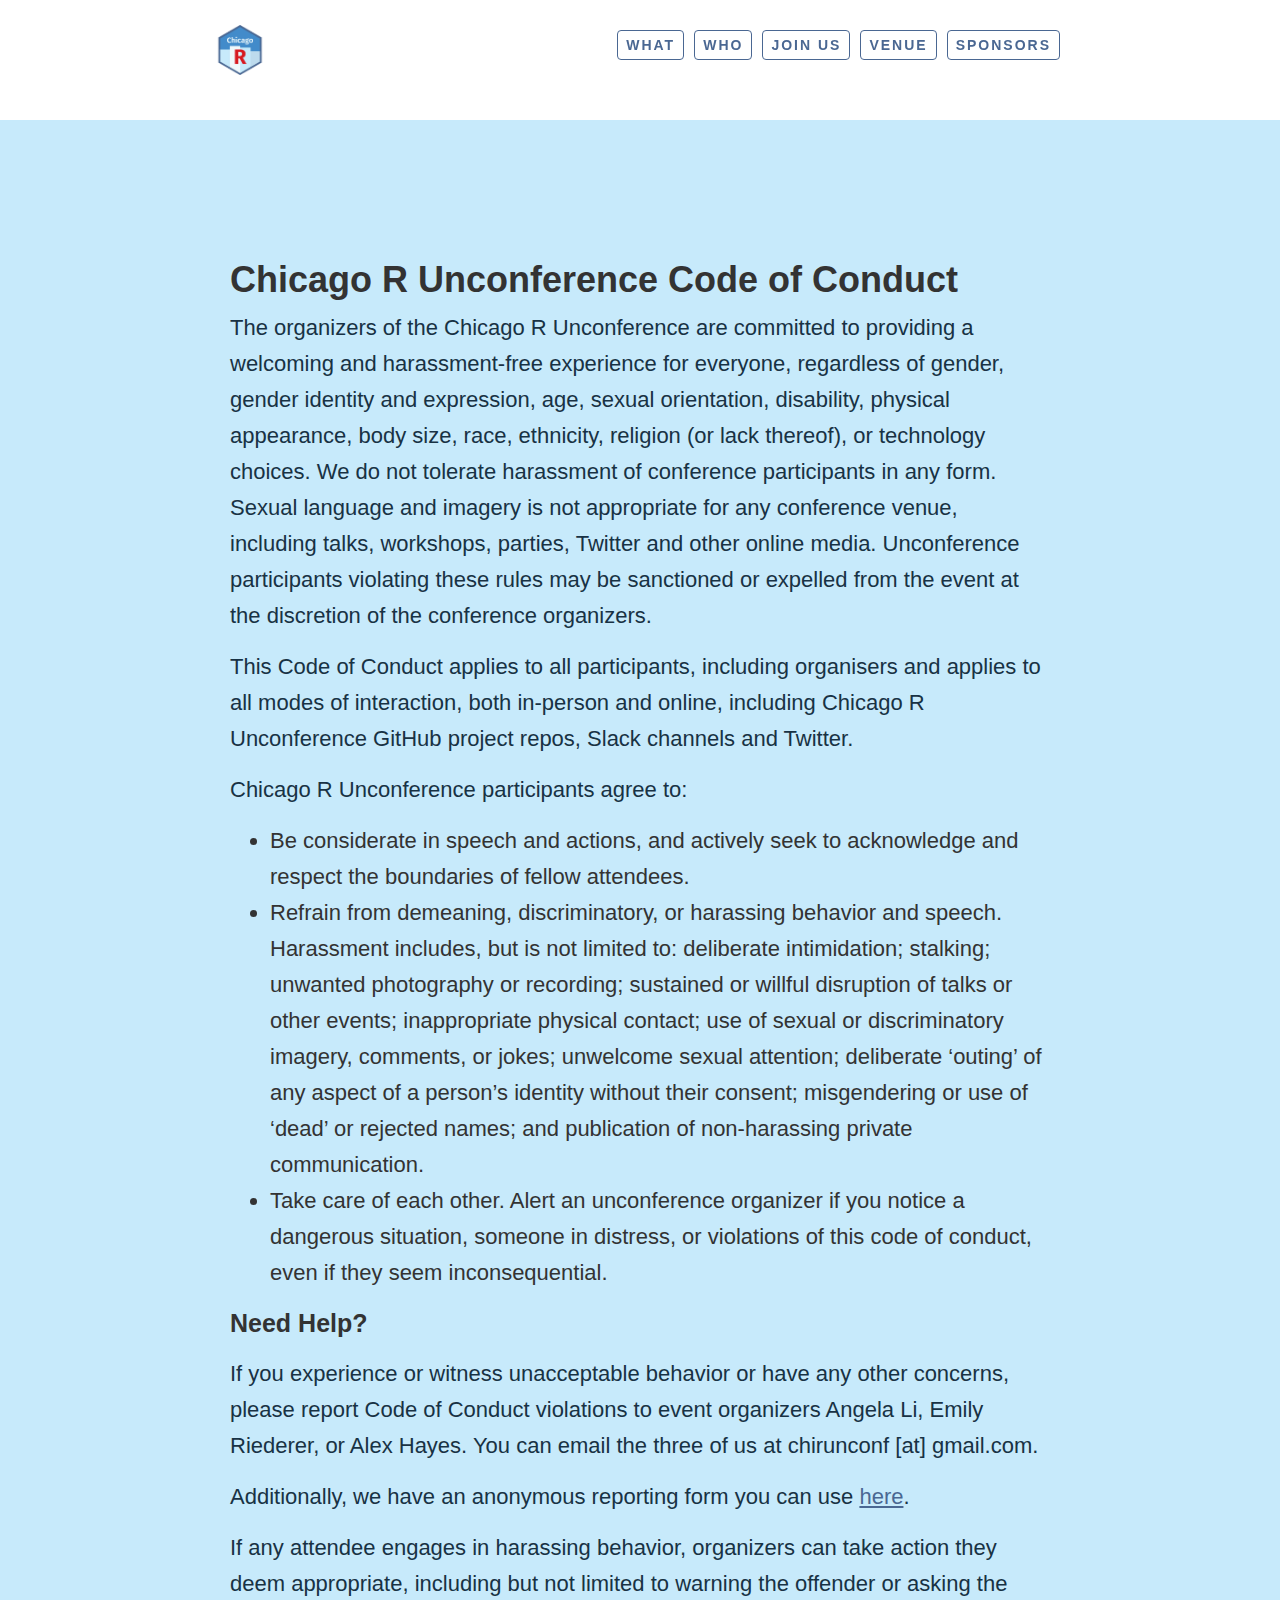
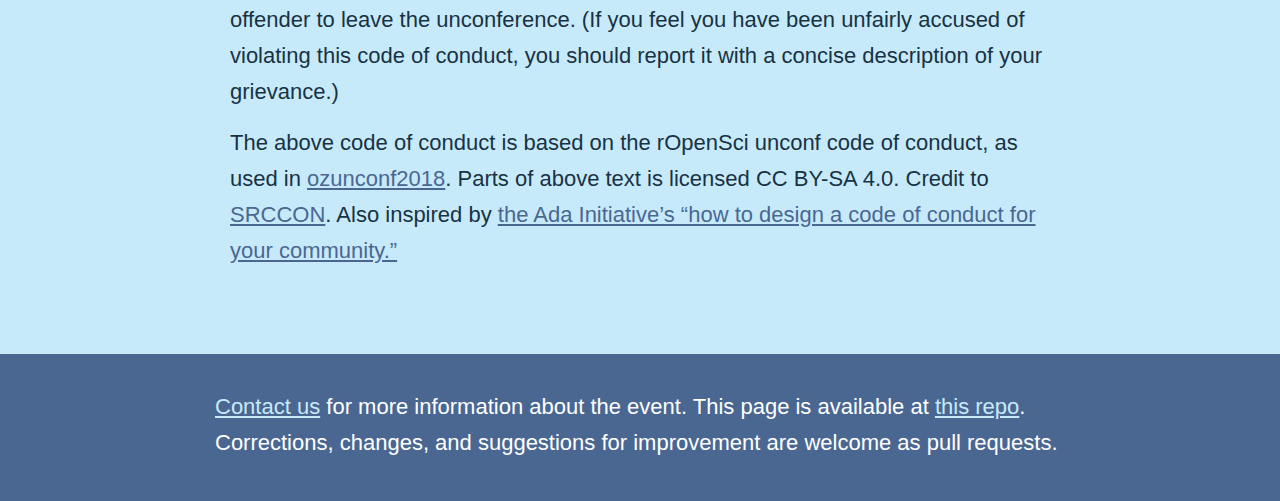
<file: coc/index.html>
<!DOCTYPE html>
<html lang="en-us">

  <head>
  <meta charset="utf-8">
  <meta http-equiv="X-UA-Compatible" content="IE=edge">
  <meta name="viewport" content="width=device-width, initial-scale=1">
  <meta name="description" content="Chicago, Illinois. March 9-10 2018">
  <meta name="author" content="Chicago R Unconference">
  <meta name="generator" content="Hugo 0.49" />
  <title> &middot; Chicago R Unconference</title>
  <!-- Stylesheets -->
  <link href="/css/bootstrap-v3.3.7/bootstrap.min.css" rel="stylesheet">
  <link href="/css/ropensci.css" rel="stylesheet">
  <link href="/css/jquery.form-validator-v2.3.44/theme-default.min.css" rel="stylesheet">

  

  <!-- Custom Fonts -->
  <link href="/font-awesome-v4.7.0/css/font-awesome.min.css" rel="stylesheet" type="text/css">

  
    <link href="//fonts.googleapis.com/css?family=Droid+Serif:400,700,400italic,700italic" rel="stylesheet" type="text/css">
    <link href="//fonts.googleapis.com/css?family=Roboto+Slab:400,100,300,700" rel="stylesheet" type="text/css">
    <link href="https://fonts.googleapis.com/css?family=Montserrat" rel="stylesheet">
  

  

  <!-- HTML5 Shim and Respond.js IE8 support of HTML5 elements and media queries -->
  <!-- WARNING: Respond.js doesn't work if you view the page via file:// -->
  <!--[if lt IE 9]>
  <script src="https://oss.maxcdn.com/libs/html5shiv/3.7.0/html5shiv.js"></script>
  <script src="https://oss.maxcdn.com/libs/respond.js/1.4.2/respond.min.js"></script>
  <![endif]-->
</head>


  <body id="page-top" class="index">
    <!-- Navigation -->
<nav class="navbar navbar-default navbar-fixed-top">
  <div class="container">

    <!-- Brand and toggle get grouped for better mobile display -->
    <div class="navbar-header page-scroll">
      <button type="button" class="navbar-toggle" data-toggle="collapse" data-target="#bs-example-navbar-collapse-1">
        <span class="sr-only">Toggle navigation</span>
        <span class="icon-bar"></span>
        <span class="icon-bar"></span>
        <span class="icon-bar"></span>
      </button>
      
        <a class="navbar-brand page-scroll" href="/">
          
          <img src="/img/logo.png" class="img-responsive" alt="Chicago R Unconference">
        </a>
      

    </div>
    <!-- Collect the nav links, forms, and other content for toggling -->
    <div class="collapse navbar-collapse" id="bs-example-navbar-collapse-1">
      <ul class="nav navbar-nav navbar-right">
        <li class="hidden">
          <a href="/"></a>
        </li>

        

        
          <li>
            <a class="page-scroll" href="/#about">What</a>
          </li>
        

        
          <li>
            <a class="page-scroll" href="/#team">Who</a>
          </li>
        

        
          <li>
            <a class="page-scroll" href="/#joinus">Join Us</a>
          </li>
        


        
          <li>
            <a class="page-scroll" href="/#venue">Venue</a>
          </li>
        



        
          <li>
            <a class="page-scroll" href="/#sponsors">Sponsors</a>
          </li>
        


        

        
      </ul>
    </div>
    <!-- /.navbar-collapse -->
  </div>
  <!-- /.container-fluid -->
</nav>


<!-- Hero -->
<header>
  <div class="container">
    <div class="intro-text">
    </div>
  </div>
</header>

<section class="bg-dark-gray">
  <div class="container">
    <div class="row">
      <div class="col-lg-12" style='margin-top: 50px;'>
<h1 itemprop="name"></h1>
        

<h1 id="chicago-r-unconference-code-of-conduct">Chicago R Unconference Code of Conduct</h1>

<p>The organizers of the Chicago R Unconference are committed to providing a welcoming and harassment-free experience for everyone, regardless of gender, gender identity and expression, age, sexual orientation, disability, physical appearance, body size, race, ethnicity, religion (or lack thereof), or technology choices. We do not tolerate harassment of conference participants in any form. Sexual language and imagery is not appropriate for any conference venue, including talks, workshops, parties, Twitter and other online media. Unconference participants violating these rules may be sanctioned or expelled from the event at the discretion of the conference organizers.</p>

<p>This Code of Conduct applies to all participants, including organisers and applies to all modes of interaction, both in-person and online, including Chicago R Unconference GitHub project repos, Slack channels and Twitter.</p>

<p>Chicago R Unconference participants agree to:</p>

<ul>
<li>Be considerate in speech and actions, and actively seek to acknowledge and respect the boundaries of fellow attendees.</li>
<li>Refrain from demeaning, discriminatory, or harassing behavior and speech. Harassment includes, but is not limited to: deliberate intimidation; stalking; unwanted photography or recording; sustained or willful disruption of talks or other events; inappropriate physical contact; use of sexual or discriminatory imagery, comments, or jokes; unwelcome sexual attention; deliberate &lsquo;outing&rsquo; of any aspect of a person&rsquo;s identity without their consent; misgendering or use of &lsquo;dead&rsquo; or rejected names; and publication of non-harassing private communication.</li>
<li>Take care of each other. Alert an unconference organizer if you notice a dangerous situation, someone in distress, or violations of this code of conduct, even if they seem inconsequential.</li>
</ul>

<h2 id="need-help">Need Help?</h2>

<p>If you experience or witness unacceptable behavior or have any other concerns, please report Code of Conduct violations to event organizers Angela Li, Emily Riederer, or Alex Hayes. You can email the three of us at chirunconf [at] gmail.com.</p>

<p>Additionally, we have an anonymous reporting form you can use <a href="https://docs.google.com/forms/d/1bFt5DkE5cANk6WzoNh_OcyaglHO1k2pfCOwLVbDkSbg/">here</a>.</p>

<p>If any attendee engages in harassing behavior, organizers can take action they deem appropriate, including but not limited to warning the offender or asking the offender to leave the unconference. (If you feel you have been unfairly accused of violating this code of conduct, you should report it with a concise description of your grievance.)</p>

<p>The above code of conduct is based on the rOpenSci unconf code of conduct, as used in <a href="http://ozunconf18.ropensci.org/coc/">ozunconf2018</a>. Parts of above text is licensed CC BY-SA 4.0. Credit to <a href="http://srccon.org/">SRCCON</a>. Also inspired by <a href="https://adainitiative.org/2014/02/howto-design-a-code-of-conduct-for-your-community/">the Ada Initiative’s “how to design a code of conduct for your community.”</a></p>

      </div>
    </div>
  </div>
</section>


    
      <!-- Footer section -->
<footer class="bg-darkest-gray">
  <div class="container">
    <div class="row">
    <p>
        <a href="mailto:chirunconf@gmail.com">Contact us</a> for more information about the event. This page is available at <a href="https://github.com/chirunconf/chirunconf.github.io">this repo</a>. Corrections, changes, and suggestions for improvement are welcome as pull requests.
        </p>
    </div>
  </div>
</footer>

    

    <!-- jQuery -->
<script src="/js/jquery-v3.3.1/jquery.min.js"></script>

<!-- Bootstrap Core -->
<script src="/js/bootstrap-v3.3.7/bootstrap.min.js"></script>

<!-- Form Validation -->
<script src="/js/jquery.form-validator-v2.3.44/jquery.form-validator.min.js"></script>

<!-- Custom Theme -->
<script src="/js/ropensci.js"></script>







  </body>
</html>
</file>
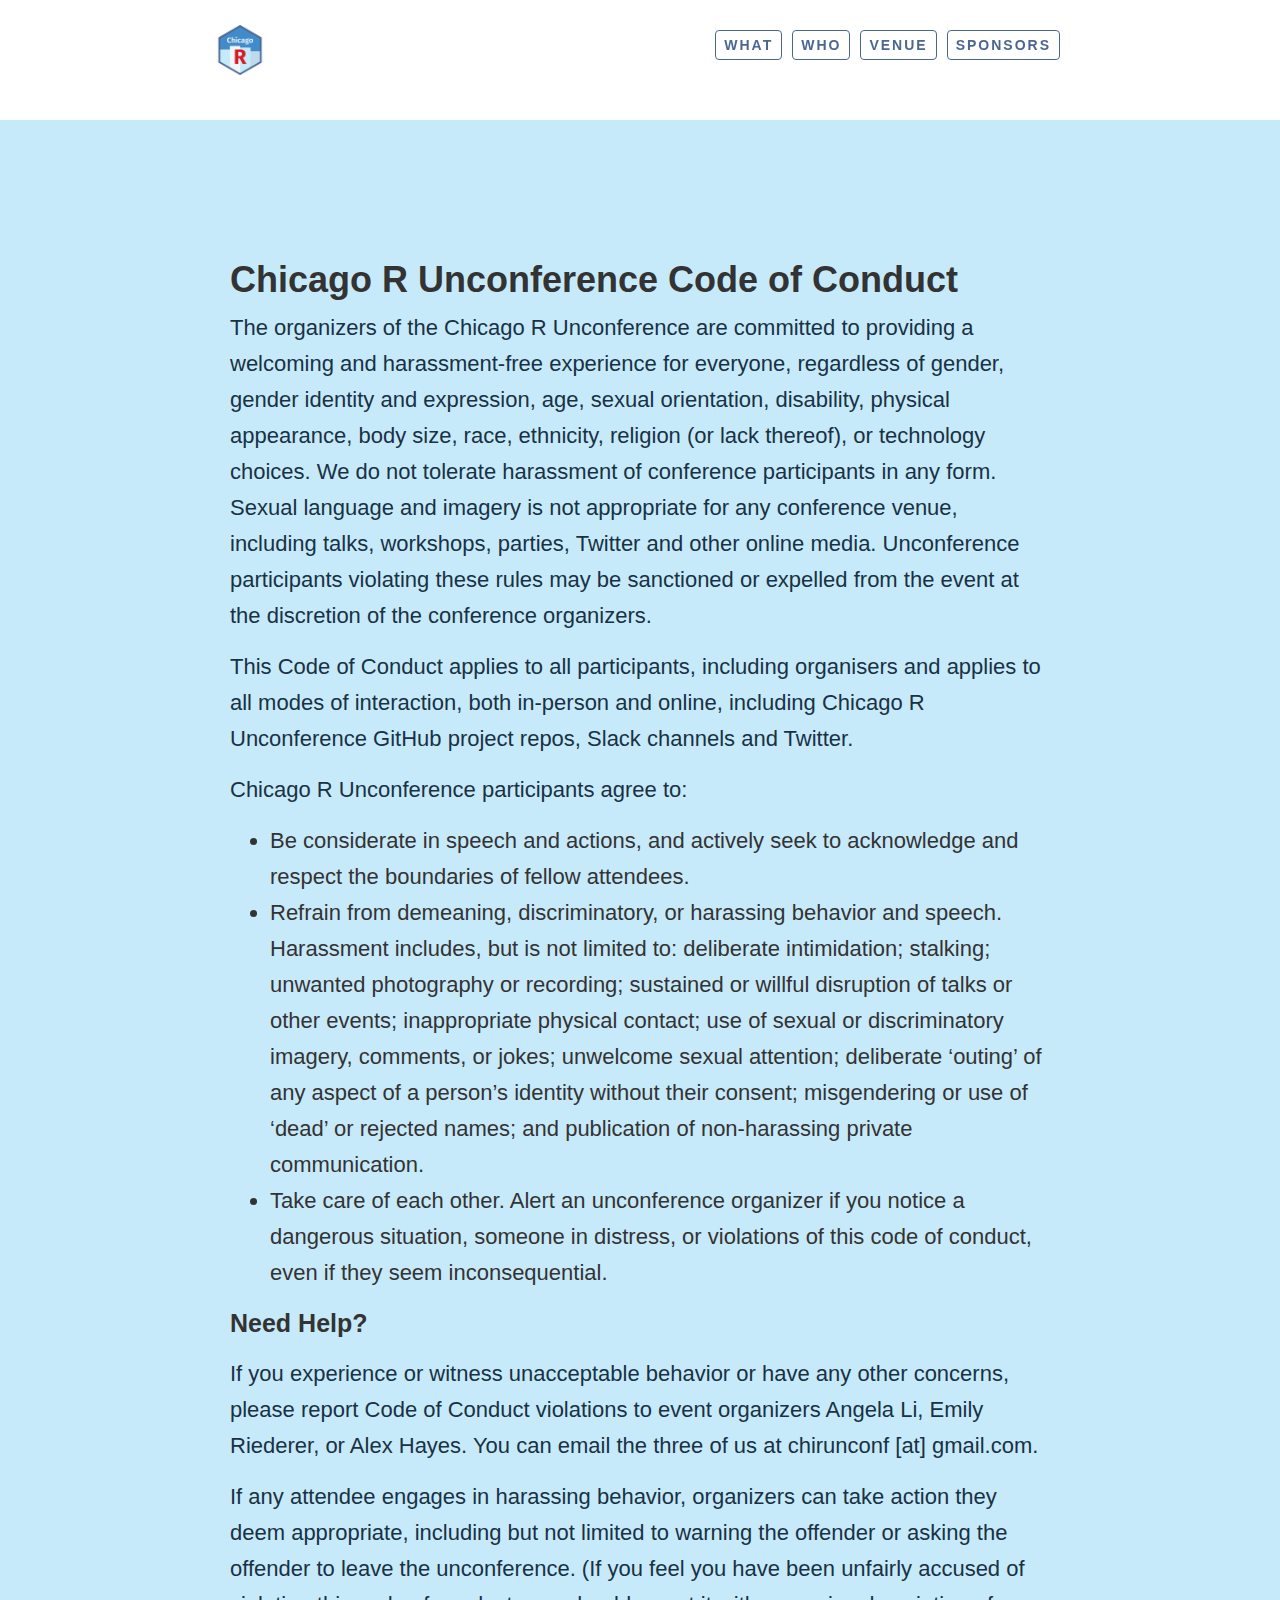
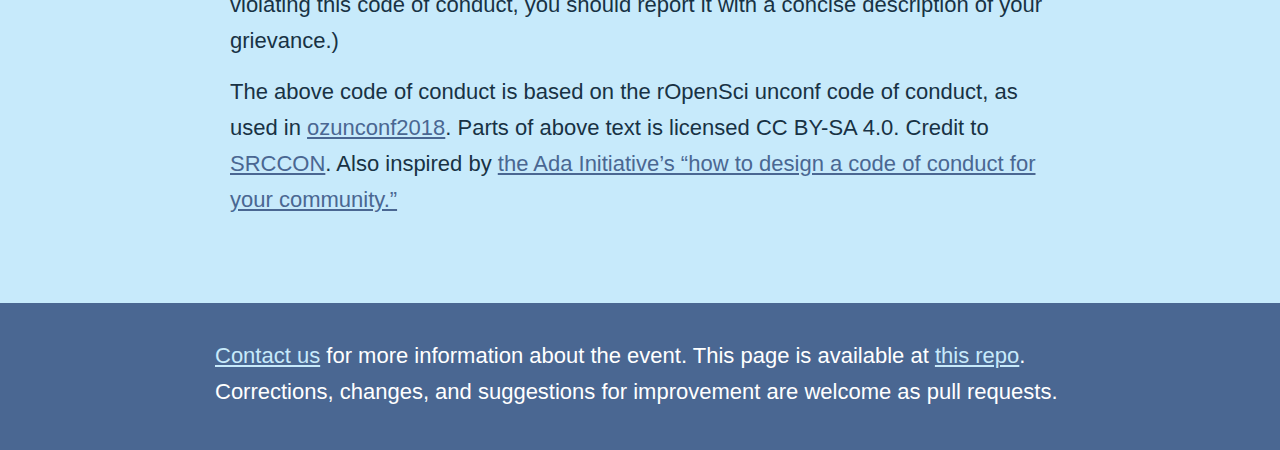
<file: docs/coc/index.html>
<!DOCTYPE html>
<html lang="en-us">

  <head>
  <meta charset="utf-8">
  <meta http-equiv="X-UA-Compatible" content="IE=edge">
  <meta name="viewport" content="width=device-width, initial-scale=1">
  <meta name="description" content="Chicago, Illinois. March 9-10 2018">
  <meta name="author" content="Chicago R Unconference">
  <meta name="generator" content="Hugo 0.49" />
  <title> &middot; Chicago R Unconference</title>
  <!-- Stylesheets -->
  <link href="/css/bootstrap-v3.3.7/bootstrap.min.css" rel="stylesheet">
  <link href="/css/ropensci.css" rel="stylesheet">
  <link href="/css/jquery.form-validator-v2.3.44/theme-default.min.css" rel="stylesheet">

  

  <!-- Custom Fonts -->
  <link href="/font-awesome-v4.7.0/css/font-awesome.min.css" rel="stylesheet" type="text/css">

  
    <link href="//fonts.googleapis.com/css?family=Droid+Serif:400,700,400italic,700italic" rel="stylesheet" type="text/css">
    <link href="//fonts.googleapis.com/css?family=Roboto+Slab:400,100,300,700" rel="stylesheet" type="text/css">
    <link href="https://fonts.googleapis.com/css?family=Montserrat" rel="stylesheet">
  

  

  <!-- HTML5 Shim and Respond.js IE8 support of HTML5 elements and media queries -->
  <!-- WARNING: Respond.js doesn't work if you view the page via file:// -->
  <!--[if lt IE 9]>
  <script src="https://oss.maxcdn.com/libs/html5shiv/3.7.0/html5shiv.js"></script>
  <script src="https://oss.maxcdn.com/libs/respond.js/1.4.2/respond.min.js"></script>
  <![endif]-->
</head>


  <body id="page-top" class="index">
    <!-- Navigation -->
<nav class="navbar navbar-default navbar-fixed-top">
  <div class="container">

    <!-- Brand and toggle get grouped for better mobile display -->
    <div class="navbar-header page-scroll">
      <button type="button" class="navbar-toggle" data-toggle="collapse" data-target="#bs-example-navbar-collapse-1">
        <span class="sr-only">Toggle navigation</span>
        <span class="icon-bar"></span>
        <span class="icon-bar"></span>
        <span class="icon-bar"></span>
      </button>
      
        <a class="navbar-brand page-scroll" href="/">
          
          <img src="/img/logo.png" class="img-responsive" alt="Chicago R Unconference">
        </a>
      

    </div>
    <!-- Collect the nav links, forms, and other content for toggling -->
    <div class="collapse navbar-collapse" id="bs-example-navbar-collapse-1">
      <ul class="nav navbar-nav navbar-right">
        <li class="hidden">
          <a href="/"></a>
        </li>

        

        
          <li>
            <a class="page-scroll" href="/#about">What</a>
          </li>
        

        
          <li>
            <a class="page-scroll" href="/#team">Who</a>
          </li>
        

        


        
          <li>
            <a class="page-scroll" href="/#venue">Venue</a>
          </li>
        



        
          <li>
            <a class="page-scroll" href="/#sponsors">Sponsors</a>
          </li>
        


        

        
      </ul>
    </div>
    <!-- /.navbar-collapse -->
  </div>
  <!-- /.container-fluid -->
</nav>


<!-- Hero -->
<header>
  <div class="container">
    <div class="intro-text">
    </div>
  </div>
</header>

<section class="bg-dark-gray">
  <div class="container">
    <div class="row">
      <div class="col-lg-12" style='margin-top: 50px;'>
<h1 itemprop="name"></h1>
        

<h1 id="chicago-r-unconference-code-of-conduct">Chicago R Unconference Code of Conduct</h1>

<p>The organizers of the Chicago R Unconference are committed to providing a welcoming and harassment-free experience for everyone, regardless of gender, gender identity and expression, age, sexual orientation, disability, physical appearance, body size, race, ethnicity, religion (or lack thereof), or technology choices. We do not tolerate harassment of conference participants in any form. Sexual language and imagery is not appropriate for any conference venue, including talks, workshops, parties, Twitter and other online media. Unconference participants violating these rules may be sanctioned or expelled from the event at the discretion of the conference organizers.</p>

<p>This Code of Conduct applies to all participants, including organisers and applies to all modes of interaction, both in-person and online, including Chicago R Unconference GitHub project repos, Slack channels and Twitter.</p>

<p>Chicago R Unconference participants agree to:</p>

<ul>
<li>Be considerate in speech and actions, and actively seek to acknowledge and respect the boundaries of fellow attendees.</li>
<li>Refrain from demeaning, discriminatory, or harassing behavior and speech. Harassment includes, but is not limited to: deliberate intimidation; stalking; unwanted photography or recording; sustained or willful disruption of talks or other events; inappropriate physical contact; use of sexual or discriminatory imagery, comments, or jokes; unwelcome sexual attention; deliberate &lsquo;outing&rsquo; of any aspect of a person&rsquo;s identity without their consent; misgendering or use of &lsquo;dead&rsquo; or rejected names; and publication of non-harassing private communication.</li>
<li>Take care of each other. Alert an unconference organizer if you notice a dangerous situation, someone in distress, or violations of this code of conduct, even if they seem inconsequential.</li>
</ul>

<h2 id="need-help">Need Help?</h2>

<p>If you experience or witness unacceptable behavior or have any other concerns, please report Code of Conduct violations to event organizers Angela Li, Emily Riederer, or Alex Hayes. You can email the three of us at chirunconf [at] gmail.com.</p>

<p>If any attendee engages in harassing behavior, organizers can take action they deem appropriate, including but not limited to warning the offender or asking the offender to leave the unconference. (If you feel you have been unfairly accused of violating this code of conduct, you should report it with a concise description of your grievance.)</p>

<p>The above code of conduct is based on the rOpenSci unconf code of conduct, as used in <a href="http://ozunconf18.ropensci.org/coc/">ozunconf2018</a>. Parts of above text is licensed CC BY-SA 4.0. Credit to <a href="http://srccon.org/">SRCCON</a>. Also inspired by <a href="https://adainitiative.org/2014/02/howto-design-a-code-of-conduct-for-your-community/">the Ada Initiative’s “how to design a code of conduct for your community.”</a></p>

      </div>
    </div>
  </div>
</section>


    
      <!-- Footer section -->
<footer class="bg-darkest-gray">
  <div class="container">
    <div class="row">
    <p>
        <a href="mailto:chirunconf@gmail.com">Contact us</a> for more information about the event. This page is available at <a href="https://github.com/chirunconf/chirunconf.github.io">this repo</a>. Corrections, changes, and suggestions for improvement are welcome as pull requests.
        </p>
    </div>
  </div>
</footer>

    

    <!-- jQuery -->
<script src="/js/jquery-v3.3.1/jquery.min.js"></script>

<!-- Bootstrap Core -->
<script src="/js/bootstrap-v3.3.7/bootstrap.min.js"></script>

<!-- Form Validation -->
<script src="/js/jquery.form-validator-v2.3.44/jquery.form-validator.min.js"></script>

<!-- Custom Theme -->
<script src="/js/ropensci.js"></script>







  </body>
</html>
</file>
<file: css/ropensci.css>
/*!
 * ROpenSci bootstrap theme. Based on Agency bootstrap theme
 * Start Bootstrap - Agency Bootstrap Theme (http://startbootstrap.com)
 * Code licensed under the Apache License v2.0.
 * For details, see http://www.apache.org/licenses/LICENSE-2.0.
 */

body {
    overflow-x: hidden;
    font-family: "Fira Sans","Helvetica Neue",Helvetica,Arial,sans-serif;
    font-size: 22px;
    line-height: 36px;
}

html {
  -webkit-text-size-adjust: 100%;
      -ms-text-size-adjust: 100%;
}

.text-muted {
    color: #777;
}

.text-primary {
    color: #428BCA;
}

p {
    margin-bottom: 15px;
    margin-top: 10px;
    text-transform: none;
    font-family: "Fira Sans","Helvetica Neue",Helvetica,Arial,sans-serif;
    font-size: 22px;
    line-height:36px;
    font-weight: 400;
    text-align: left;
    color: #183244;
}

p.large {
    font-size: 20px;
}

a,
a:hover,
a:focus,
a:active,
a.active {
    outline: 0;
}

a {
    color: #4A6792;
    text-decoration: underline;
}

a:hover,
a:focus,
a:active,
a.active {
    color: #D71920;
}

h1,
h2,
h3,
h4,
h5,
h6 {
    font-family: "Fira Sans","Helvetica Neue",Helvetica,Arial,sans-serif;
    font-weight: 700;
}

h2 {
    font-size: 2.5rem;
    line-height: 2.5rem;
    margin-bottom: 2rem;
    font-weight: 700;
    text-transform: none;
    text-align: left;
}

.img-centered {
    margin: 0 auto;
}

.bg-light-gray {
    background-color: #f7f7f7;
}

.bg-darkest-gray {
    background-color: #4A6792;
}

.bg-darkest-gray p {
    color: #fff;
}

.bg-darkest-gray a {
    color: #C7EAFB;
}

.bg-joinus {
    background-color: #428BCA;
}

.bg-joinus p {
    color: #fff;
}

.bg-joinus a {
    color: #FEEDB1;
}

.bg-sponsors {
    background-color: #EFF8FB;
}

.btn-primary {
    border-color: #4A6792;
    text-transform: uppercase;
    font-family: "Fira Sans","Helvetica Neue",Helvetica,Arial,sans-serif;
    font-weight: 700;
    color: #fff;
    background-color: #4A6792;
}

.btn-primary:hover,
.btn-primary:focus,
.btn-primary:active,
.btn-primary.active,
.open .dropdown-toggle.btn-primary {
    border-color: #f6bf01;
    color: #fff;
    background-color: #fec503;
}

.btn-primary:active,
.btn-primary.active,
.open .dropdown-toggle.btn-primary {
    background-image: none;
}

.btn-primary.disabled,
.btn-primary[disabled],
fieldset[disabled] .btn-primary,
.btn-primary.disabled:hover,
.btn-primary[disabled]:hover,
fieldset[disabled] .btn-primary:hover,
.btn-primary.disabled:focus,
.btn-primary[disabled]:focus,
fieldset[disabled] .btn-primary:focus,
.btn-primary.disabled:active,
.btn-primary[disabled]:active,
fieldset[disabled] .btn-primary:active,
.btn-primary.disabled.active,
.btn-primary[disabled].active,
fieldset[disabled] .btn-primary.active {
    border-color: #4A6792;
    background-color: #4A6792;
}

.btn-primary .badge {
    color: #4A6792;
    background-color: #fff;
}

.btn-xl {
    padding: 20px 40px;
    border-color: #4A6792;
    border-radius: 3px;
    text-transform: uppercase;
    font-family: "Fira Sans","Helvetica Neue",Helvetica,Arial,sans-serif;
    font-size: 18px;
    font-weight: 700;
    color: #fff;
    background-color: #4A6792;
}

.btn-xl:hover,
.btn-xl:focus,
.btn-xl:active,
.btn-xl.active,
.open .dropdown-toggle.btn-xl {
    border-color: #f6bf01;
    color: #fff;
    background-color: #fec503;
}

.btn-xl:active,
.btn-xl.active,
.open .dropdown-toggle.btn-xl {
    background-image: none;
}

.btn-xl.disabled,
.btn-xl[disabled],
fieldset[disabled] .btn-xl,
.btn-xl.disabled:hover,
.btn-xl[disabled]:hover,
fieldset[disabled] .btn-xl:hover,
.btn-xl.disabled:focus,
.btn-xl[disabled]:focus,
fieldset[disabled] .btn-xl:focus,
.btn-xl.disabled:active,
.btn-xl[disabled]:active,
fieldset[disabled] .btn-xl:active,
.btn-xl.disabled.active,
.btn-xl[disabled].active,
fieldset[disabled] .btn-xl.active {
    border-color: #4A6792;
    background-color: #4A6792;
}

.btn-xl .badge {
    color: #555;
    background-color: #4A6792;
}

.navbar-default {
    border-color: #4A6792;
    background-color: #EFF8FB;
}

.navbar-default .navbar-nav > li > a {
  color: #4A6792;
  background-color: #FFF;
  border-color: #4A6792;
}
.navbar-default .navbar-brand {
    font-family: "Fira Sans","Helvetica Neue",Helvetica,Arial,cursive;
    color: #4A6792;
    height: 50px;
}

.navbar-default .navbar-brand:hover,
.navbar-default .navbar-brand:focus,
.navbar-default .navbar-brand:active,
.navbar-default .navbar-brand.active {
    color: #4A6792;
}

.navbar-brand>img {
    height: 50px;
    max-width: 250px;
    margin: -15px;
}

@media(min-width:768px) {
    .navbar-brand>img {
        height: 50px;
        max-width: 300px;
        margin: -15px;
    }
}

@media(min-width:992px) {
    .navbar-brand>img {
        height: 50px;
        max-width: 400px;
        margin: -15px;
    }
}


.navbar-default .navbar-collapse {
    border-color: rgba(255,255,255,.02);
}

.navbar-default .navbar-toggle {
    border-color: #4A6792;
    background-color: #4A6792;
}

.navbar-default .navbar-toggle .icon-bar {
    background-color: #eeeeee;
}


.navbar-default .nav li a {
    text-transform: uppercase;
    font-family: "Fira Sans","Helvetica Neue",Helvetica,Arial,sans-serif;
    text-decoration: none;
    border: 1px solid #4A6792;
    padding: 0.4rem 0.8rem;
    margin: 5px;
    border-radius: 4px;
    font-weight: 600;
    font-size: 1.4rem;
    letter-spacing: 0.2rem;
    display: block;
    text-align: center;
    box-sizing: border-box;
}

.navbar-default .nav li a:hover,
.navbar-default .nav li a:focus {
    outline: 0;
    background: #4A6792;
    color: #fff;
}

.navbar-default .navbar-nav>.active>a {
    border-radius: 0;
    color: #fff;
    background-color: #ddd;
}

.navbar-default .navbar-nav>.active>a:hover,
.navbar-default .navbar-nav>.active>a:focus {
    color: #fff;
    background-color: #fec503;
}

@media(min-width:768px) {
    .navbar-default {
        padding: 25px 0;
        border: 0;
        background-color: transparent;
        -webkit-transition: padding .3s;
        -moz-transition: padding .3s;
        transition: padding .3s;
    }

    .navbar-default .navbar-brand {
        font-size: 2em;
        -webkit-transition: all .3s;
        -moz-transition: all .3s;
        transition: all .3s;
    }

    .navbar-default .navbar-nav>.active>a {
        border-radius: 3px;
    }

    .navbar-default.navbar-shrink {
        padding: 10px 0;
        background-color: #EFF8FB;
    }

    .navbar-default.navbar-shrink .navbar-brand {
        font-size: 1.5em;
    }
}

header {
    text-align: center;
    color: #2c3e50;
    background-attachment: scroll;
    font-family: "Fira Sans","Helvetica Neue",Helvetica,Arial,sans-serif;
    background-position: center center;
    background-repeat: none;
    -webkit-background-size: 100px;
    -moz-background-size: 100px;
    background-size: 100px;
    -o-background-size: 100px;
}

header .intro-text {
    padding-top: 100px;
    padding-bottom: 20px;
}

header .intro-text .intro-lead-in {
    margin-bottom: 25px;
    font-family: "Fira Sans","Helvetica Neue",Helvetica,Arial,sans-serif;
    font-size: 50px;
    line-height: 50px;
    font-weight: 500;
}

header .intro-text .intro-heading {
    margin-bottom: 25px;
    font-family: "Fira Sans","Helvetica Neue",Helvetica,Arial,sans-serif;
    font-size: 20px;
    font-weight: 400;
    line-height: 20x;
}

@media(min-width:768px) {
    header .intro-text {
        padding-top: 100px;
        padding-bottom: 20px;
    }

    header .intro-text .intro-lead-in {
        margin-bottom: 25px;
        font-family: "Fira Sans","Helvetica Neue",Helvetica,Arial,sans-serif;
        font-size: 70px;
        font-weight: 500;
        line-height: 70px;
    }

    header .intro-text .intro-heading {
        margin-bottom: 50px;
        font-family: "Fira Sans","Helvetica Neue",Helvetica,Arial,sans-serif;
        font-size: 25px;
        font-weight: 400;
        line-height: 25px;
    }
}

section {
    padding: 30px 0;
    background: #C7EAFB;
    margin-top: 0px;
    margin-bottom: 0px;
}

section h2.section-heading {
    margin-top: 0;
    margin-bottom: 15px;
    font-size: 30px;
}

section h3.section-subheading {
    margin-bottom: 25px;
    margin-top: 20px;
    text-transform: none;
    font-family: "Fira Sans","Helvetica Neue",Helvetica,Arial,sans-serif;
    font-size: 22px;
    line-height:36px;
    font-weight: 400;
    text-align: left;
    color: #183244;
}


#joinus {
    text-transform: none;
    font-family: "Fira Sans","Helvetica Neue",Helvetica,Arial,sans-serif;
    font-size: 22px;
    line-height:36px;
    font-weight: 400;
    text-align: left;
    color: #fff;
}

@media(min-width:768px) {
    section {
        padding: 70px 0;
    }
}

@media (min-width: 768px) {
  .container {
    width: 850px;
  }
}

.service-heading {
    margin: 15px 0;
    text-transform: none;
}

#portfolio .portfolio-item {
    right: 0;
    margin: 0 0 15px;
}

#portfolio .portfolio-item .portfolio-link {
    display: block;
    position: relative;
    margin: 0 auto;
    max-width: 400px;
}

#portfolio .portfolio-item .portfolio-link .portfolio-hover {
    position: absolute;
    width: 100%;
    height: 100%;
    opacity: 0;
    background: rgba(254,209,54,.9);
    -webkit-transition: all ease .5s;
    -moz-transition: all ease .5s;
    transition: all ease .5s;
}

#portfolio .portfolio-item .portfolio-link .portfolio-hover:hover {
    opacity: 1;
}

#portfolio .portfolio-item .portfolio-link .portfolio-hover .portfolio-hover-content {
    position: absolute;
    top: 50%;
    width: 100%;
    height: 20px;
    margin-top: -12px;
    text-align: center;
    font-size: 20px;
    color: #fff;
}

#portfolio .portfolio-item .portfolio-link .portfolio-hover .portfolio-hover-content i {
    margin-top: -12px;
}

#portfolio .portfolio-item .portfolio-link .portfolio-hover .portfolio-hover-content h3,
#portfolio .portfolio-item .portfolio-link .portfolio-hover .portfolio-hover-content h4 {
    margin: 0;
}

#portfolio .portfolio-item .portfolio-caption {
    margin: 0 auto;
    padding: 25px;
    max-width: 400px;
    text-align: center;
    background-color: #fff;
}

#portfolio .portfolio-item .portfolio-caption h4 {
    margin: 0;
    text-transform: none;
}

#portfolio .portfolio-item .portfolio-caption p {
    margin: 0;
    font-family: "Fira Sans","Helvetica Neue",Helvetica,Arial,sans-serif;
    font-size: 16px;
    font-style: italic;
}

#portfolio * {
    z-index: 2;
}

@media(min-width:767px) {
    #portfolio .portfolio-item {
        margin: 0 0 30px;
    }
}

.timeline {
    position: relative;
    padding: 0;
    list-style: none;
}

.timeline:before {
    content: "";
    position: absolute;
    top: 0;
    bottom: 0;
    left: 40px;
    width: 2px;
    margin-left: -1.5px;
    background-color: #f1f1f1;
}

.timeline>li {
    position: relative;
    margin-bottom: 50px;
    min-height: 50px;
}

.timeline>li:before,
.timeline>li:after {
    content: " ";
    display: table;
}

.timeline>li:after {
    clear: both;
}

.timeline>li .timeline-panel {
    float: right;
    position: relative;
    width: 100%;
    padding: 0 20px 0 100px;
    text-align: left;
}

.timeline>li .timeline-panel:before {
    right: auto;
    left: -15px;
    border-right-width: 15px;
    border-left-width: 0;
}

.timeline>li .timeline-panel:after {
    right: auto;
    left: -14px;
    border-right-width: 14px;
    border-left-width: 0;
}

.timeline>li .timeline-image {
    z-index: 100;
    position: absolute;
    left: 0;
    width: 80px;
    height: 80px;
    margin-left: 0;
    border: 7px solid #f1f1f1;
    border-radius: 100%;
    text-align: center;
    color: #fff;
    background-color: #4A6792;
}

.timeline>li .timeline-image h4 {
    margin-top: 12px;
    font-size: 10px;
    line-height: 14px;
}

.timeline>li.timeline-inverted>.timeline-panel {
    float: right;
    padding: 0 20px 0 100px;
    text-align: left;
}

.timeline>li.timeline-inverted>.timeline-panel:before {
    right: auto;
    left: -15px;
    border-right-width: 15px;
    border-left-width: 0;
}

.timeline>li.timeline-inverted>.timeline-panel:after {
    right: auto;
    left: -14px;
    border-right-width: 14px;
    border-left-width: 0;
}

.timeline>li:last-child {
    margin-bottom: 0;
}

.timeline .timeline-heading h4 {
    margin-top: 0;
    color: inherit;
}

.timeline .timeline-heading h4.subheading {
    text-transform: none;
}

.timeline .timeline-body>p,
.timeline .timeline-body>ul {
    margin-bottom: 0;
}

@media(min-width:768px) {
    .timeline:before {
        left: 50%;
    }

    .timeline>li {
        margin-bottom: 100px;
        min-height: 100px;
    }

    .timeline>li .timeline-panel {
        float: left;
        width: 41%;
        padding: 0 20px 20px 30px;
        text-align: right;
    }

    .timeline>li .timeline-image {
        left: 50%;
        width: 100px;
        height: 100px;
        margin-left: -50px;
    }

    .timeline>li .timeline-image h4 {
        margin-top: 16px;
        font-size: 13px;
        line-height: 18px;
    }

    .timeline>li.timeline-inverted>.timeline-panel {
        float: right;
        padding: 0 30px 20px 20px;
        text-align: left;
    }
}

@media(min-width:992px) {
    .timeline>li {
        min-height: 150px;
    }

    .timeline>li .timeline-panel {
        padding: 0 20px 20px;
    }

    .timeline>li .timeline-image {
        width: 150px;
        height: 150px;
        margin-left: -75px;
    }

    .timeline>li .timeline-image h4 {
        margin-top: 30px;
        font-size: 18px;
        line-height: 26px;
    }

    .timeline>li.timeline-inverted>.timeline-panel {
        padding: 0 20px 20px;
    }
}

@media(min-width:1200px) {
    .timeline>li {
        min-height: 170px;
    }

    .timeline>li .timeline-panel {
        padding: 0 20px 20px 100px;
    }

    .timeline>li .timeline-image {
        width: 170px;
        height: 170px;
        margin-left: -85px;
    }

    .timeline>li .timeline-image h4 {
        margin-top: 40px;
    }

    .timeline>li.timeline-inverted>.timeline-panel {
        padding: 0 100px 20px 20px;
    }
}

.flexbox {
  display: -webkit-box;
  display: -moz-box;
  display: -ms-flexbox;
  display: -webkit-flex;
  display: flex;
  -webkit-flex-flow: row wrap;
  flex-flow: row wrap;
  justify-content: flex-start;
  align-items: stretch;
}

.flexbox-center {
  justify-content: center;
}

.team-member {
    margin-bottom: 30px;
    margin-left: 10px;
    margin-right: 10px;
    text-align: center;
}

.team-member img {
    margin: 0 auto;
    border: 7px solid #fff;
}

.team-member p {
    margin-top: 0;
}
.team-member h3 {
    text-transform: none;
    font-weight: 600;
    color: #333;
    font-size: 18px;
    line-height: 20px;
    margin-top: 0px;
    margin-bottom: 5px;
}

.team-member h4 {
    font-size: 16px;
    text-transform: none;
    font-weight: 400;
    color: #777;
    margin-bottom: 0px;
    margin-top: 0px;
    line-height: 16px;
}

.team-member h4 a {
    text-transform: none;
}

.team-member h5 {
    font-size: 14px;
    text-transform: none;
    font-style: italic;
    font-weight: 200;
    margin-top: 0px;
    color: #777;
    margin-bottom: 1px
}

.team-member .report  {
    margin-top: 0px;
}

.team-member h5 a {
    text-transform: none;
}

.team-member ul {
    list-style: none;
    text-align: center;
    margin-top: 10px;
    margin-bottom: 10px;
    padding: 0;
}

.team-bio {
    padding: 10px
}

@media(min-width:992px) {
    aside.clients img {
        margin: 50px auto;
    }
}

aside.clients img {
    margin-top: 50px;
}

aside .heading {
    text-transform: none;
    color: #777;
    margin-top: 20px;
    margin-bottom: -40px;
}

section#contact {
    background-color: #222;
    background-image: url(../img/map-image.png);
    background-position: center;
    background-repeat: no-repeat;
}

section#contact .section-heading {
    color: #fff;
}

section#contact .form-group {
    margin-bottom: 25px;
}

section#contact .form-group input,
section#contact .form-group textarea {
    padding: 20px;
}

section#contact .form-group input.form-control {
    height: auto;
}

section#contact .form-group textarea.form-control {
    height: 236px;
}

section#contact .form-control:focus {
    border-color: #4A6792;
    box-shadow: none;
}

section#contact::-webkit-input-placeholder {
    text-transform: uppercase;
    font-family: "Fira Sans","Helvetica Neue",Helvetica,Arial,sans-serif;
    font-weight: 700;
    color: #bbb;
}

section#contact:-moz-placeholder {
    text-transform: uppercase;
    font-family: "Fira Sans","Helvetica Neue",Helvetica,Arial,sans-serif;
    font-weight: 700;
    color: #bbb;
}

section#contact::-moz-placeholder {
    text-transform: uppercase;
    font-family: "Fira Sans","Helvetica Neue",Helvetica,Arial,sans-serif;
    font-weight: 700;
    color: #bbb;
}

section#contact:-ms-input-placeholder {
    text-transform: uppercase;
    font-family: "Fira Sans","Helvetica Neue",Helvetica,Arial,sans-serif;
    font-weight: 700;
    color: #bbb;
}

section#contact .text-danger {
    color: #e74c3c;
}

section#contact .text-success {
    color: #ffffff;
}

footer {
    padding: 25px 0;
    text-align: center;
}

footer span.copyright {
    text-transform: uppercase;
    text-transform: none;
    font-family: "Fira Sans","Helvetica Neue",Helvetica,Arial,sans-serif;
    line-height: 40px;
}

footer ul.quicklinks {
    margin-bottom: 0;
    text-transform: uppercase;
    text-transform: none;
    font-family: "Fira Sans","Helvetica Neue",Helvetica,Arial,sans-serif;
    line-height: 40px;
}

ul.social-buttons {
    margin-top: 10px;
    margin-bottom: 5px;
}

ul.social-buttons li a {
    display: block;
    width: 30px;
    height: 30px;
    border-radius: 100%;
    font-size: 20px;
    line-height: 30px;
    outline: 0;
    color: #fff;
    background-color: #222;
    -webkit-transition: all .3s;
    -moz-transition: all .3s;
    transition: all .3s;
}

ul.social-buttons li a:hover,
ul.social-buttons li a:focus,
ul.social-buttons li a:active {
    background-color: #4A6792;
}

.btn:focus,
.btn:active,
.btn.active,
.btn:active:focus {
    outline: 0;
}

.portfolio-modal .modal-content {
    padding: 100px 0;
    min-height: 100%;
    border: 0;
    border-radius: 0;
    text-align: center;
    background-clip: border-box;
    -webkit-box-shadow: none;
    box-shadow: none;
}

.portfolio-modal .modal-content h2 {
    margin-bottom: 15px;
    font-size: 3em;
}

.portfolio-modal .modal-content p {
    margin-bottom: 30px;
}

.portfolio-modal .modal-content p.item-intro {
    margin: 20px 0 30px;
    font-family: "Fira Sans","Helvetica Neue",Helvetica,Arial,sans-serif;
    font-size: 16px;
    font-style: italic;
}

.portfolio-modal .modal-content ul.list-inline {
    margin-top: 0;
    margin-bottom: 30px;
}

.portfolio-modal .modal-content img {
    margin-bottom: 30px;
}

.portfolio-modal .close-modal {
    position: absolute;
    top: 25px;
    right: 25px;
    width: 75px;
    height: 75px;
    background-color: transparent;
    cursor: pointer;
}

.portfolio-modal .close-modal:hover {
    opacity: .3;
}

.portfolio-modal .close-modal .lr {
    z-index: 1051;
    width: 1px;
    height: 75px;
    margin-left: 35px;
    background-color: #222;
    -webkit-transform: rotate(45deg);
    -ms-transform: rotate(45deg);
    transform: rotate(45deg);
}

.portfolio-modal .close-modal .lr .rl {
    z-index: 1052;
    width: 1px;
    height: 75px;
    background-color: #222;
    -webkit-transform: rotate(90deg);
    -ms-transform: rotate(90deg);
    transform: rotate(90deg);
}

.portfolio-modal .modal-backdrop {
    display: none;
    opacity: 0;
}

::-moz-selection {
    text-shadow: none;
    background: #4A6792;
    color: #ddd;
}

::selection {
    text-shadow: none;
    background: #4A6792;
    color: #ddd;
}

img::selection {
    background: 0 0;
}

img::-moz-selection {
    background: 0 0;
}

body {
    webkit-tap-highlight-color: #4A6792;
}

/* Wrapping images for venue section */

.wrapper { 
  border : 0px solid #000; 
  overflow:hidden;
}

.wrapper div {
   min-height: 230px;
   padding: 10px;
}
#map {
  float:left; 
  margin-right: 0px;
}
#venueimage { 
  overflow:hidden;
  margin-top: 0px;
  min-height:230px;
}

@media screen and (max-width: 600px) {
   #map { 
    float: none;
    margin-right:0;
    width:auto;
    border:0;
  }
}
</file>
<file: css/jquery.form-validator-v2.3.44/theme-default.min.css>
input.error,input.valid,select.error,select.valid{background-position:right 5px center;background-repeat:no-repeat}input.error,select.error{border-color:#b94a48;background-image:url([data-uri]);-webkit-box-shadow:inset 0 1px 1px rgba(0,0,0,.075);box-shadow:inset 0 1px 1px rgba(0,0,0,.075)}input.valid,select.valid{border-color:#468847;background-image:url([data-uri]);-webkit-box-shadow:inset 0 1px 1px rgba(0,0,0,.075);box-shadow:inset 0 1px 1px rgba(0,0,0,.075)}input[type=file].error{color:#b94a48;background:0 0;-webkit-box-shadow:none;box-shadow:none}input[type=file].valid{color:#468847;background:0 0;-webkit-box-shadow:none;box-shadow:none}.form-error{display:block;color:#b94a48;margin-top:5px;margin-bottom:10px;line-height:140%}span.help{color:#999;font-size:90%}input.async-validation,input.validating-server-side,select.async-validation,select.validating-server-side{opacity:.5;background-image:url([data-uri]);background-position:right 5px center;background-repeat:no-repeat;background-color:#FFF}div.form-error{background-color:#f2dede;padding:15px;margin-bottom:20px;border:1px solid #b94a48;border-radius:4px}div.form-error strong{font-weight:700;display:block;margin:0;padding:0 0 10px}div.form-error strong,div.form-error ul li{line-height:140%;color:#b94a48;font-family:"Helvetica Neue",Helvetica,Arial,sans-serif;font-size:14px}div.form-error ul,div.form-error ul li{background:0 0}
</file>
